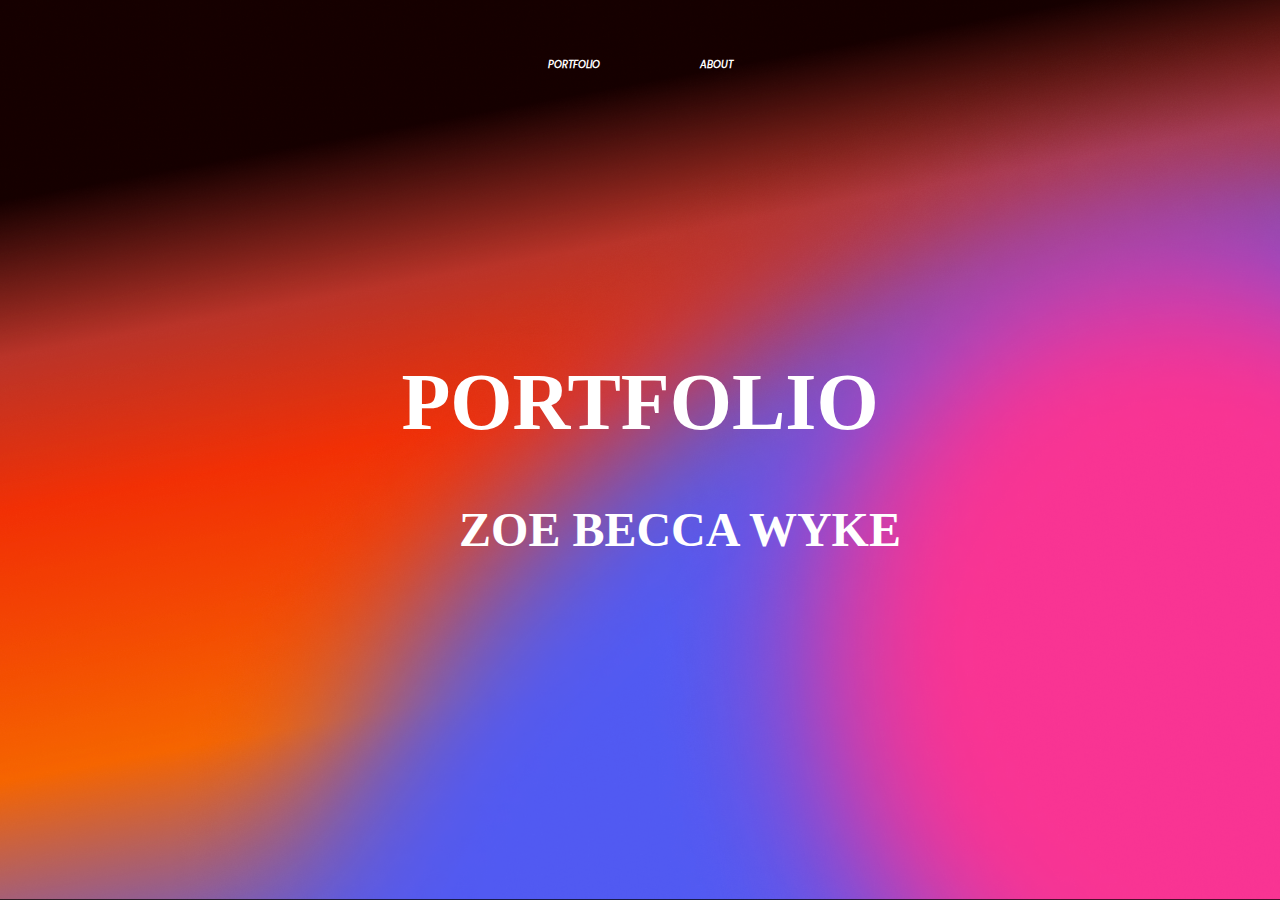
<file: site/index.html>
<!DOCTYPE html>
<html lang="en">
<head>
    <meta charset="UTF-8">
    <meta name="viewport" content="width=device-width, initial-scale=1.0">
    <title>Portfolio-eksamen</title>
    <link rel="stylesheet" href="../css/layout.css">
    <link rel="stylesheet" href="../css/style.css">
</head>
<body>
  <header class="header">
      <nav>
          <ul>
              <li><a href="portfolio.html">PORTFOLIO</a></li>
              <li><a href="om-mig.html">ABOUT</a></li>
          </ul>
      </nav>
  </header>

  <main>
      <section class="hero">
          <div class="content">
              <h1>PORTFOLIO</h1>
              <h2>ZOE BECCA WYKE</h2>
          </div>
      </section>
  </main>
  <script src="../js/script.js"></script>
</body>
</html>
</file>
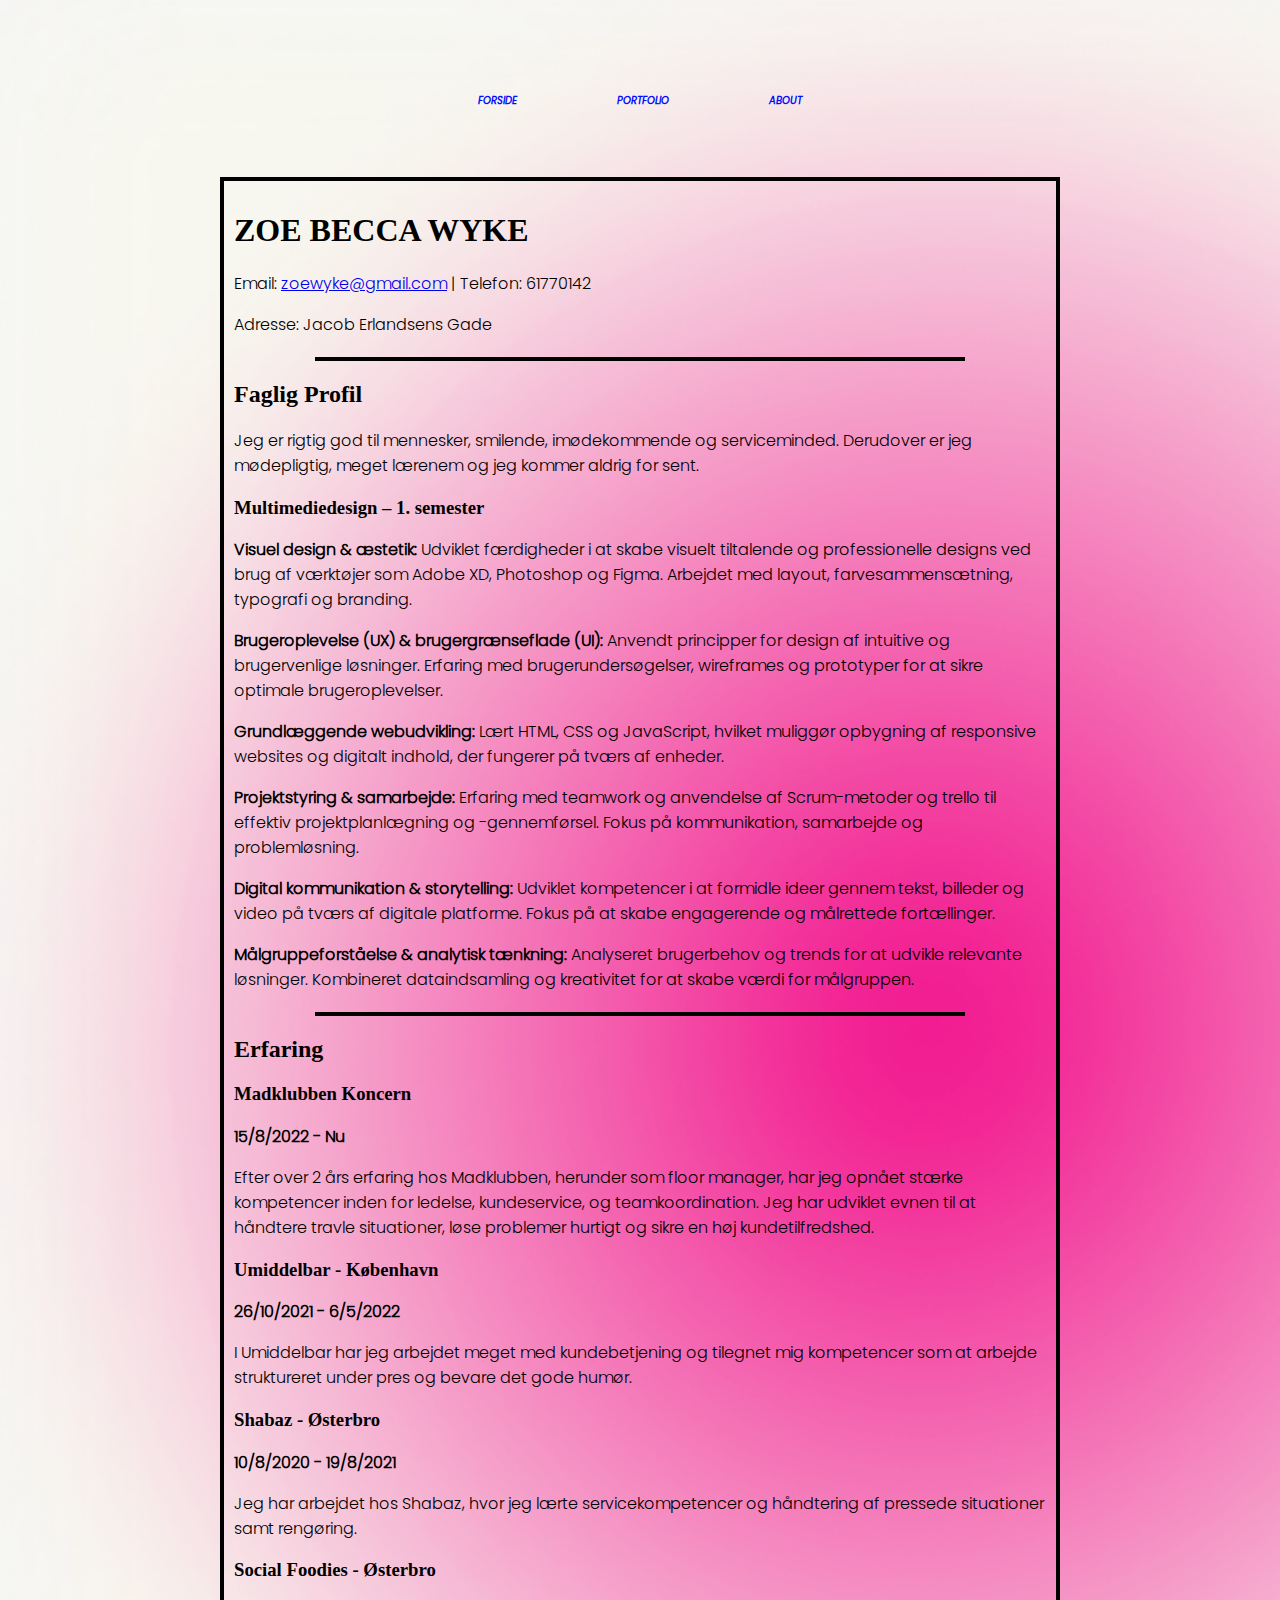
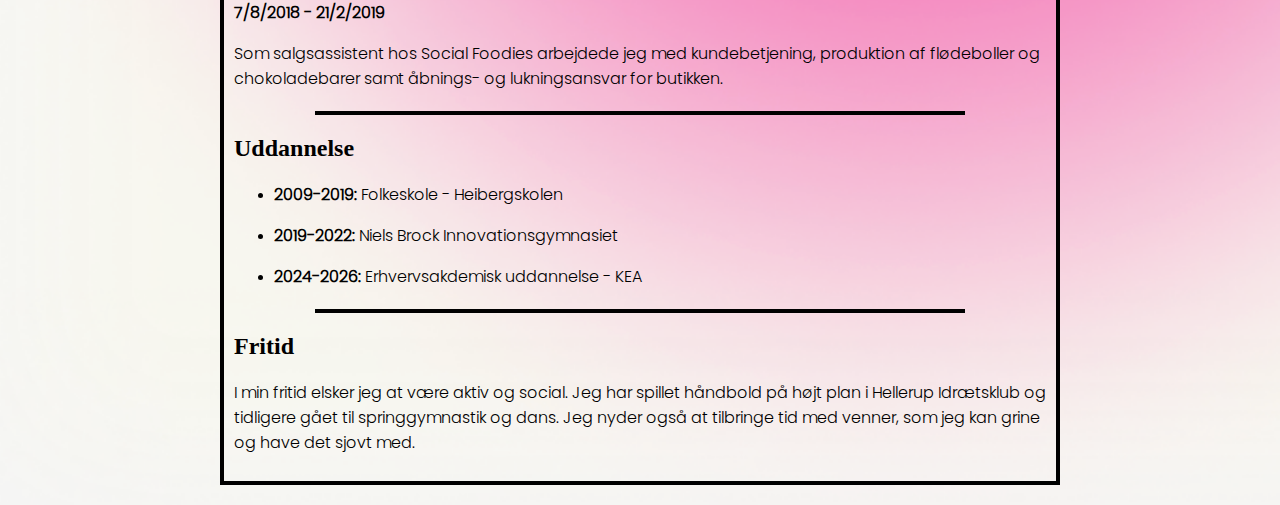
<file: site/CV.html>
<!DOCTYPE html>
<html lang="da">
    <head>
        <meta charset="UTF-8">
        <meta name="viewport" content="width=device-width, initial-scale=1.0">
        <title>CV</title>
        <link rel="stylesheet" href="../css/layout.css">
        <link rel="stylesheet" href="../css/style.css">
    </head>
    <body class="bg06">
      <header class="header03">
            <nav>
              <ul>
                <li><a href="index.html">FORSIDE</a></li>
                <li><a href="portfolio.html">PORTFOLIO</a></li>
                <li><a href="om-mig.html">ABOUT</a></li>
              </ul>
            </nav>
          </header>
        <main class="main06">
            <div class="cv-container">
              <header>
                <h1>ZOE BECCA WYKE</h1>
                <p>Email: <a href="mailto:zoewyke@gmail.com">zoewyke@gmail.com</a> | Telefon: 61770142</p>
                <p>Adresse: Jacob Erlandsens Gade</p>
              </header>
<hr class="version4">
              <section class="profile">
                <h2>Faglig Profil</h2>
                <p>Jeg er rigtig god til mennesker, smilende, imødekommende og serviceminded. Derudover er jeg mødepligtig, meget lærenem og jeg kommer aldrig for sent.</p>
<h3>Multimediedesign – 1. semester</h3>

  <div>
    <p>
  <strong>Visuel design & æstetik:</strong> Udviklet færdigheder i at skabe visuelt tiltalende og professionelle designs ved brug af værktøjer som Adobe XD, Photoshop og Figma. Arbejdet med layout, farvesammensætning, typografi og branding.
</p></div>

<div><p>
  <strong>Brugeroplevelse (UX) & brugergrænseflade (UI):</strong> Anvendt principper for design af intuitive og brugervenlige løsninger. Erfaring med brugerundersøgelser, wireframes og prototyper for at sikre optimale brugeroplevelser.
</p></div>

<div><p>
 <strong> Grundlæggende webudvikling:</strong> Lært HTML, CSS og JavaScript, hvilket muliggør opbygning af responsive websites og digitalt indhold, der fungerer på tværs af enheder.
</p></div>
<div><p>
<strong>Projektstyring & samarbejde:</strong> Erfaring med teamwork og anvendelse af Scrum-metoder og trello til effektiv projektplanlægning og -gennemførsel. Fokus på kommunikation, samarbejde og problemløsning.
</p></div>

<div><p>
  <strong>Digital kommunikation & storytelling:</strong> Udviklet kompetencer i at formidle ideer gennem tekst, billeder og video på tværs af digitale platforme. Fokus på at skabe engagerende og målrettede fortællinger.
</p></div>

<div><p>
  <strong>Målgruppeforståelse & analytisk tænkning:</strong> Analyseret brugerbehov og trends for at udvikle relevante løsninger. Kombineret dataindsamling og kreativitet for at skabe værdi for målgruppen.
</p>
</div>
              </section>
              <hr class="version4">
              <section class="experience">
                <h2>Erfaring</h2>
                <div class="job">
                  <h3>Madklubben Koncern</h3>
                  <p><strong>15/8/2022 - Nu</strong></p>
                  <p>Efter over 2 års erfaring hos Madklubben, herunder som floor manager, har jeg opnået stærke kompetencer inden for ledelse, kundeservice, og teamkoordination. Jeg har udviklet evnen til at håndtere travle situationer, løse problemer hurtigt og sikre en høj kundetilfredshed. </p>
                </div>
                <div class="job">
                  <h3>Umiddelbar - København</h3>
                  <p><strong>26/10/2021 - 6/5/2022</strong></p>
                  <p>I Umiddelbar har jeg arbejdet meget med kundebetjening og tilegnet mig kompetencer som at arbejde struktureret under pres og bevare det gode humør.</p>
                </div>
                <div class="job">
                  <h3>Shabaz - Østerbro</h3>
                  <p><strong>10/8/2020 - 19/8/2021</strong></p>
                  <p>Jeg har arbejdet hos Shabaz, hvor jeg lærte servicekompetencer og håndtering af pressede situationer samt rengøring.</p>
                </div>
                <div class="job">
                  <h3>Social Foodies - Østerbro</h3>
                  <p><strong>7/8/2018 - 21/2/2019</strong></p>
                  <p>Som salgsassistent hos Social Foodies arbejdede jeg med kundebetjening, produktion af flødeboller og chokoladebarer samt åbnings- og lukningsansvar for butikken.</p>
                </div>
              </section>
              <hr class="version4">
              <section class="education">
                <h2>Uddannelse</h2>
                <ul>
                  <li><p><strong>2009-2019:</strong> Folkeskole - Heibergskolen</p></li>
                  <li><p><strong>2019-2022:</strong> Niels Brock Innovationsgymnasiet</p></li>
                  <li><p><strong>2024-2026:</strong> Erhvervsakdemisk uddannelse - KEA</p></li>
                </ul>
              </section>
              <hr class="version4">
              <section class="hobbies">
                <h2>Fritid</h2>
                <p>I min fritid elsker jeg at være aktiv og social. Jeg har spillet håndbold på højt plan i Hellerup Idrætsklub og tidligere gået til springgymnastik og dans. Jeg nyder også at tilbringe tid med venner, som jeg kan grine og have det sjovt med.</p>
              </section>
            </div>
          </main>
          </body>
          </html>
</file>
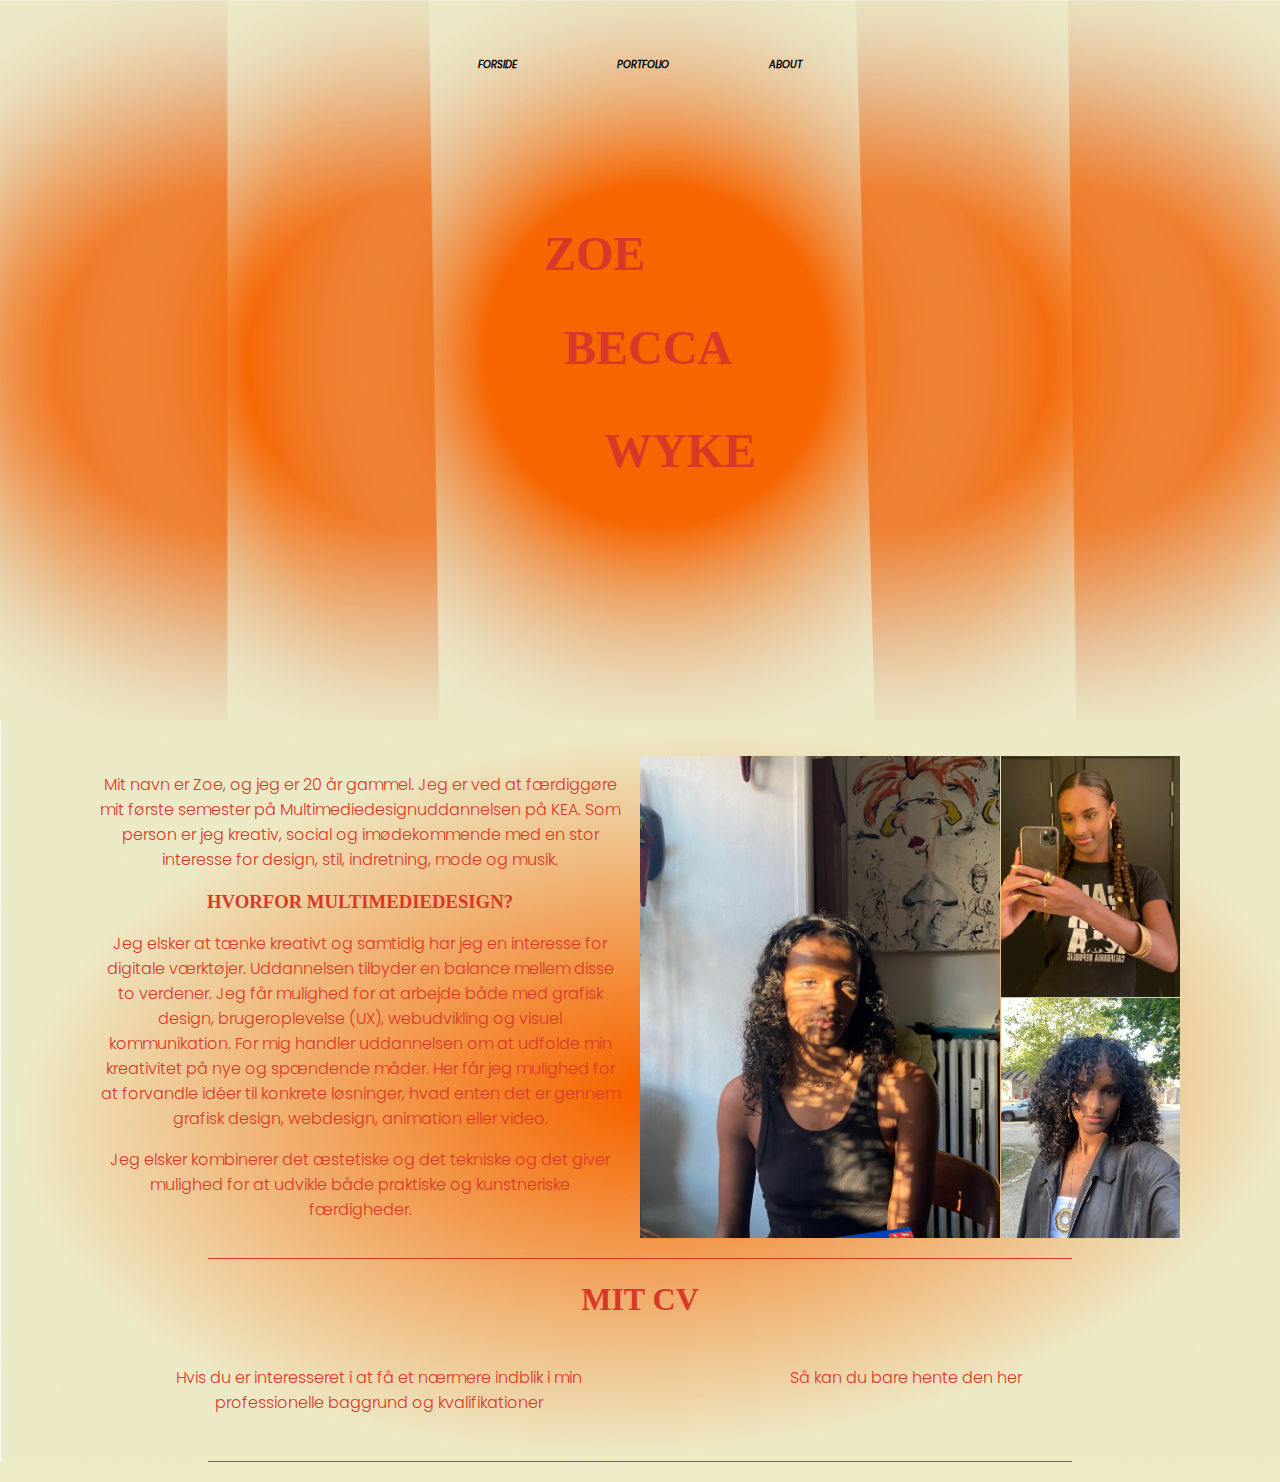
<file: site/om-mig.html>
<!DOCTYPE html>
<html lang="en">
    <head>
        <meta charset="UTF-8">
        <meta name="viewport" content="width=device-width, initial-scale=1.0">
        <title>ABOUT</title>
        <link rel="stylesheet" href="../css/layout.css">
        <link rel="stylesheet" href="../css/style.css">
    </head>
    <body class="bg0">
        <header class="header">
            <nav id="navv">
              <ul>
                <li><a href="index.html">FORSIDE</a></li>
                <li><a href="portfolio.html">PORTFOLIO</a></li>
                <li><a href="om-mig.html">ABOUT</a></li>
              </ul>
            </nav>
          </header>
<main>
    <section class="hero2">
        <div class="contentt">
          <h1>ZOE</h1>
          <h2>BECCA</h2>
          <h3>WYKE</h3>
        </div>
      </section>
      <section class="bgabout">
   <br>
   <br>
<div class="grid_1_1">
        <div class="beskrivendeTekst">
        <p>Mit navn er Zoe, og jeg er 20 år gammel. Jeg er ved at færdiggøre mit første semester på Multimediedesignuddannelsen på KEA. Som person er jeg kreativ, social og imødekommende med en stor interesse for design, stil, indretning, mode og musik.  
     </p>
     <h3> HVORFOR MULTIMEDIEDESIGN?</h3>
<P>Jeg elsker at tænke kreativt og samtidig har jeg en interesse for digitale værktøjer. Uddannelsen tilbyder en  balance mellem disse to verdener. Jeg får mulighed for at arbejde både med grafisk design, brugeroplevelse (UX), webudvikling og visuel kommunikation. For mig handler uddannelsen om at udfolde min kreativitet på nye og spændende måder. Her får jeg mulighed for at forvandle idéer til konkrete løsninger, hvad enten det er gennem grafisk design, webdesign, animation eller video.</P>

<P>Jeg elsker kombinerer det æstetiske og det tekniske og det giver mulighed for at udvikle både praktiske og kunstneriske færdigheder.</P>
</div>
<div class="grid-container">
    <img class="portrætbillede" src="../img/portrætbillede.jpeg" alt="portrætbillede af mig">
    <img class="portrætbillede" src="../img/portrætbillede2.jpeg" alt="portrætbillede af mig">
    <img class="portrætbillede" src="../img/portrætbillede3.jpeg" alt="portrætbillede af mig">
</div>
</div>
<hr>
<div class="cv">
<h1> MIT CV</h1>
<div class="grid1_1">
 <div>
        <p>Hvis du er interesseret i at få et nærmere indblik i min professionelle baggrund og kvalifikationer</p>
    </div>
<div>
<a href="CV.html" class="link-wrapper">
 <p>Så kan du bare hente den her</p>
</a>
</div>
</div>
</div>
<hr>
</section>
</main>
<footer></footer>
    
</body>
</html>
</file>
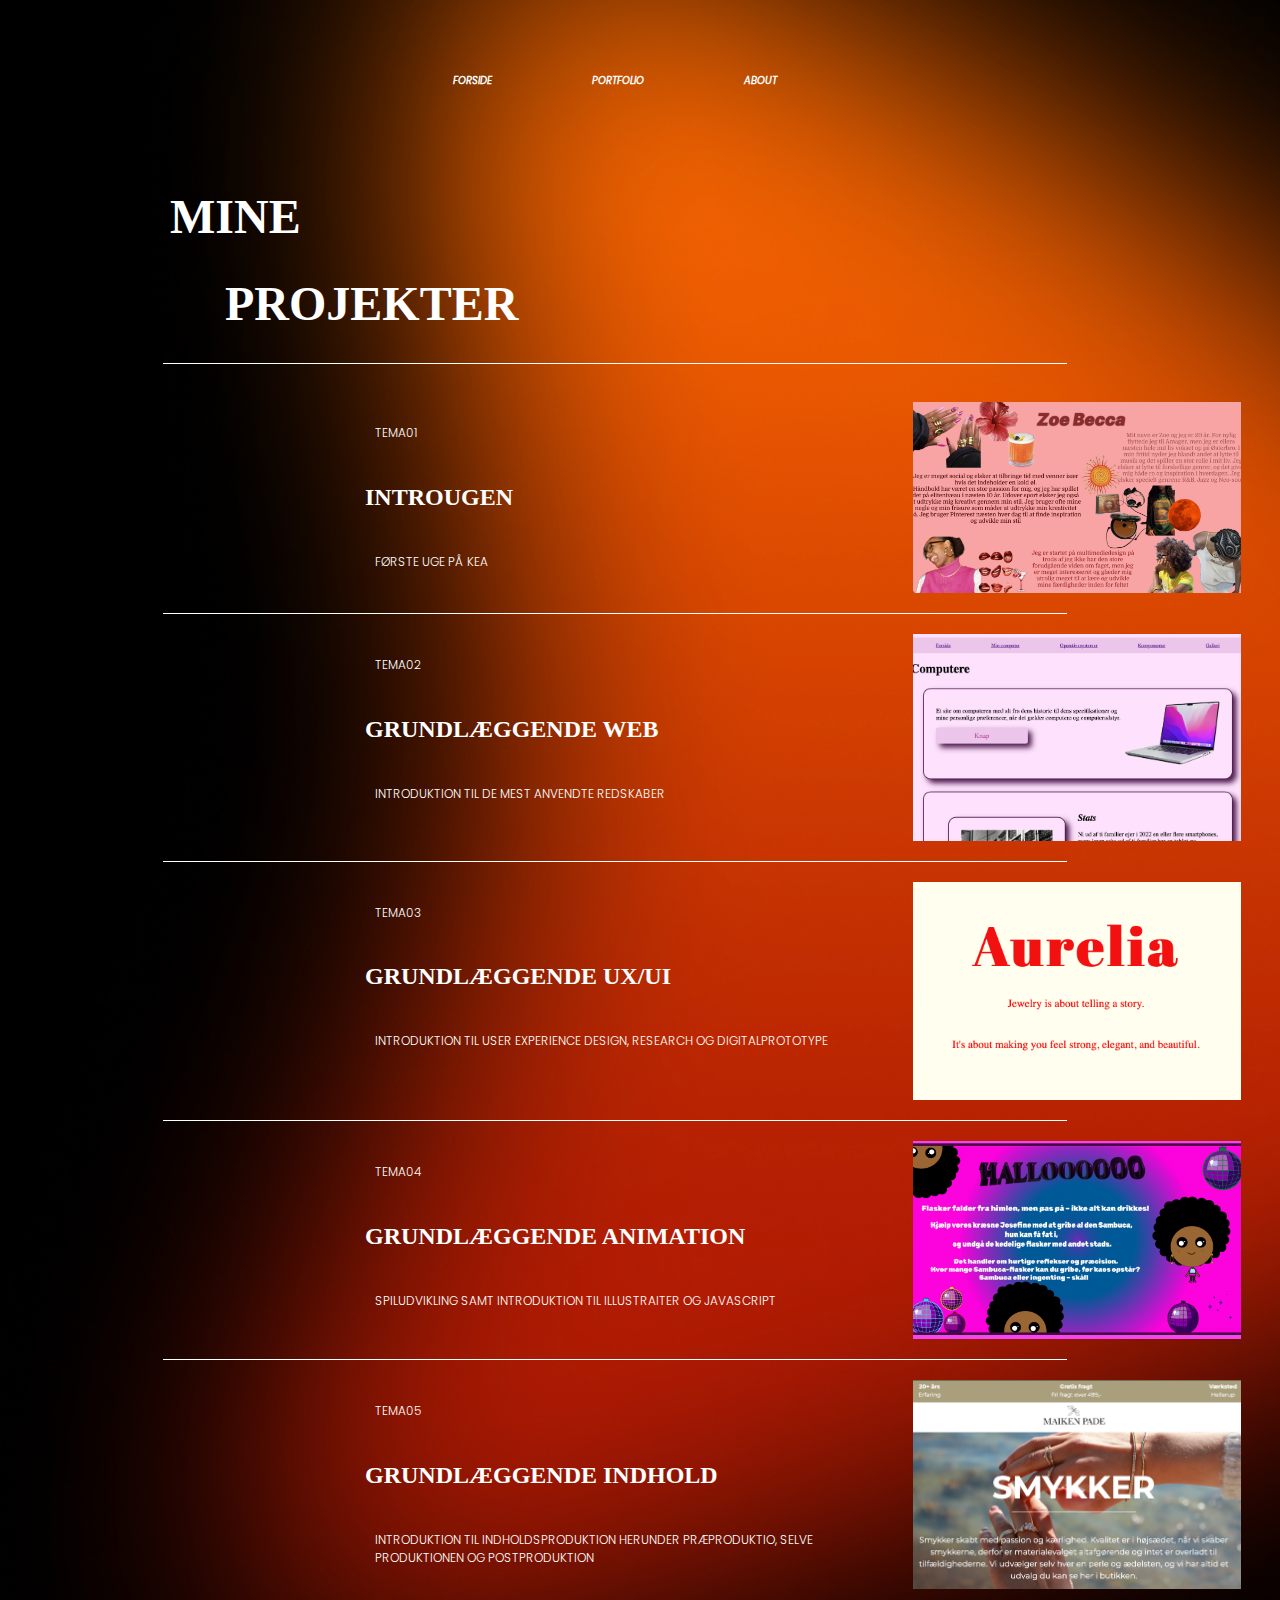
<file: site/portfolio.html>
<!DOCTYPE html>
<html lang="en">
<head>
    <meta charset="UTF-8">
    <meta name="viewport" content="width=device-width, initial-scale=1.0">
    <title>PROJEKTER</title>
    <link rel="stylesheet" href="../css/layout.css">
    <link rel="stylesheet" href="../css/style.css">
</head>
<body class="bgport">
    <header class="header02">
        <nav>
          <ul>
            <li><a href="index.html">FORSIDE</a></li>
            <li><a href="portfolio.html">PORTFOLIO</a></li>
            <li><a href="om-mig.html">ABOUT</a></li>
          </ul>
        </nav>
      </header>
    <main >
        <div class="MP">
        <h1 class="mine">MINE</h1> <h1 class="projekter">PROJEKTER</h1>
    </div>
    <hr class="version3">
    <br>
<a href="tema01.html" class="link-wrapper">
    <div class="grid1_1">
            <div>
              <p class="p-projekt">TEMA01</p>
              <h4 class="storh4">INTROUGEN</h4>
              <p class="p-projekt">FØRSTE UGE PÅ KEA</p>
            </div>
<div>
    <img src="../img/tema01.png" alt="scrennshot af tema01">
</div>
    </div>
</a>
<hr class="version3">
    <a href="tema02.html" class="link-wrapper">
    <div class="grid1_1">
        <div>
            <p class="p-projekt">TEMA02</p>
            <h4 class="storh4">GRUNDLÆGGENDE WEB</h4>
            <p class="p-projekt">INTRODUKTION TIL DE MEST ANVENDTE REDSKABER</p>
        </div>
        <div>
            <img src="../img/tema02.png" alt="scrennshot af tema02">
        </div>
            </div>
        </a>
        <hr class="version3">
    <a href="tema03.html" class="link-wrapper">
    <div class="grid1_1">
        <div>
            <p class="p-projekt">TEMA03</p>
            <h4 class="storh4">GRUNDLÆGGENDE UX/UI</h4>
            <p class="p-projekt">INTRODUKTION TIL USER EXPERIENCE DESIGN, RESEARCH OG DIGITALPROTOTYPE</p>
        </div>
        <div>
            <img src="../img/tema03.png" alt="scrennshot af tema03">
        </div>
            </div>
        </a>
        <hr class="version3">
    <a href="tema04.html" class="link-wrapper">
    <div class="grid1_1">
        <div>
            <p class="p-projekt">TEMA04</p>
            <h4 class="storh4">GRUNDLÆGGENDE ANIMATION</h4>
            <p class="p-projekt">SPILUDVIKLING SAMT  INTRODUKTION TIL ILLUSTRAITER OG JAVASCRIPT</p>
        </div>
        <div>
            <img src="../img/tema04.png" alt="scrennshot af tema04">
        </div>
            </div>
        </a>
        <hr class="version3">
    <a href="tema05.html" class="link-wrapper">
    <div class="grid1_1">
        <div>
            <p class="p-projekt">TEMA05</p>
            <h4 class="storh4">GRUNDLÆGGENDE INDHOLD</h4>
            <p class="p-projekt">INTRODUKTION TIL INDHOLDSPRODUKTION HERUNDER PRÆPRODUKTIO, SELVE PRODUKTIONEN OG POSTPRODUKTION</p>
        </div>
        <div>
            <img src="../img/tema05.png" alt="scrennshot af tema05">
        </div>
            </div>
        </a>
        <hr class="version3">


    </main>
    <footer></footer>

</body>
</html>
</file>
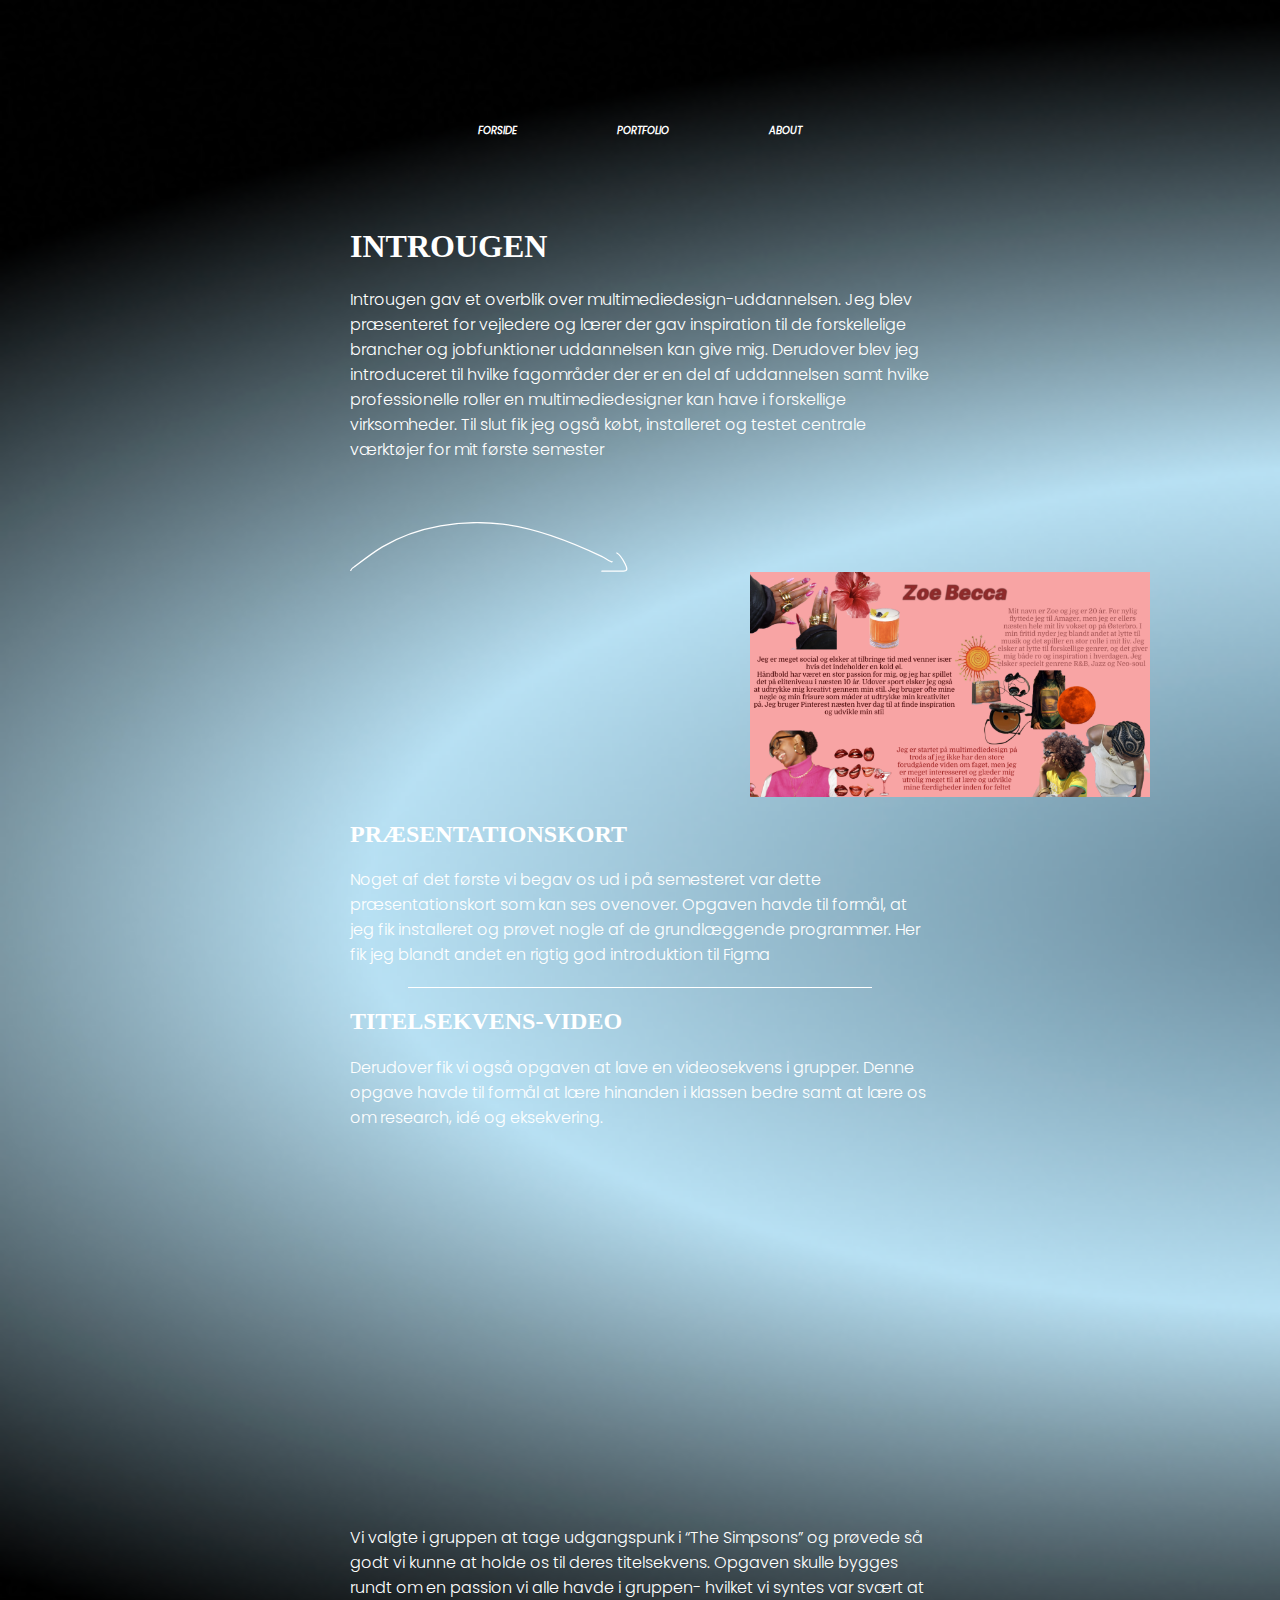
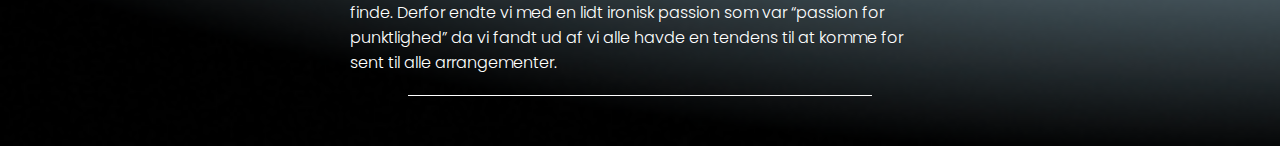
<file: site/tema01.html>
<!DOCTYPE html>
<html lang="da">
    <head>
        <meta charset="UTF-8">
        <meta name="viewport" content="width=device-width, initial-scale=1.0">
        <title>TEMA01</title>
        <link rel="stylesheet" href="../css/layout.css">
        <link rel="stylesheet" href="../css/style.css">
    </head>
<body class="bg01">
 <header class="header02">
<nav>
 <ul>
<li><a href="index.html">FORSIDE</a></li>
<li><a href="portfolio.html">PORTFOLIO</a></li>
<li><a href="om-mig.html">ABOUT</a></li>
</ul>
</nav>
</header>

<main>
    <h1>INTROUGEN</h1>

    <div><p>
Introugen gav et overblik over multimediedesign-uddannelsen. Jeg blev præsenteret for vejledere og lærer der gav inspiration til de forskellelige brancher og jobfunktioner uddannelsen kan give mig. Derudover blev jeg introduceret til hvilke fagområder der er en del af uddannelsen samt hvilke professionelle roller en multimediedesigner kan have i forskellige virksomheder. Til slut fik jeg også købt, installeret og testet centrale værktøjer for mit første semester </p>
</div>
        <div class="brush-arrow"></div>
        <img class="præsentationskort container zoomable" src="../img/tema01.png" alt="Screenshot af mit præsentationskort">

<div>
<h2>PRÆSENTATIONSKORT</h2>
<p>Noget af det første vi begav os ud i på semesteret var dette præsentationskort som kan ses ovenover. Opgaven havde til formål, at jeg fik installeret og prøvet nogle af de grundlæggende programmer. Her fik jeg blandt andet en rigtig god introduktion til Figma 
</p>
</div>
<hr class="version3">
<div>
<div>
    <h2>TITELSEKVENS-VIDEO</h2> 
    <p>
Derudover fik vi også opgaven at lave en videosekvens i grupper. Denne opgave havde til formål at lære hinanden i klassen bedre samt at lære os om research, idé og eksekvering. </p>
</div>
    <div class="iframe-wrapper">
        <iframe width="560" height="315" src="https://www.youtube.com/embed/3BonJMPYWaw?si=1jkvuuSXiT6Hj83b" title="YouTube video player" frameborder="0" allow="accelerometer; autoplay; clipboard-write; encrypted-media; gyroscope; picture-in-picture; web-share" referrerpolicy="strict-origin-when-cross-origin" allowfullscreen></iframe>
</div>
<br>
<br>
<p> Vi valgte i gruppen at tage udgangspunk i “The Simpsons” og prøvede så godt vi kunne at holde os til deres titelsekvens. Opgaven skulle bygges rundt om en  passion vi alle havde i gruppen- hvilket vi syntes var svært at finde. Derfor endte vi med en lidt ironisk passion som var “passion for punktlighed” da vi fandt ud af vi alle havde en tendens til at komme for sent til alle arrangementer.  
</p>
</div>
<hr class="version3">
</main>
  

<script src="../js/script.js"></script>
</body>
</html>
</file>
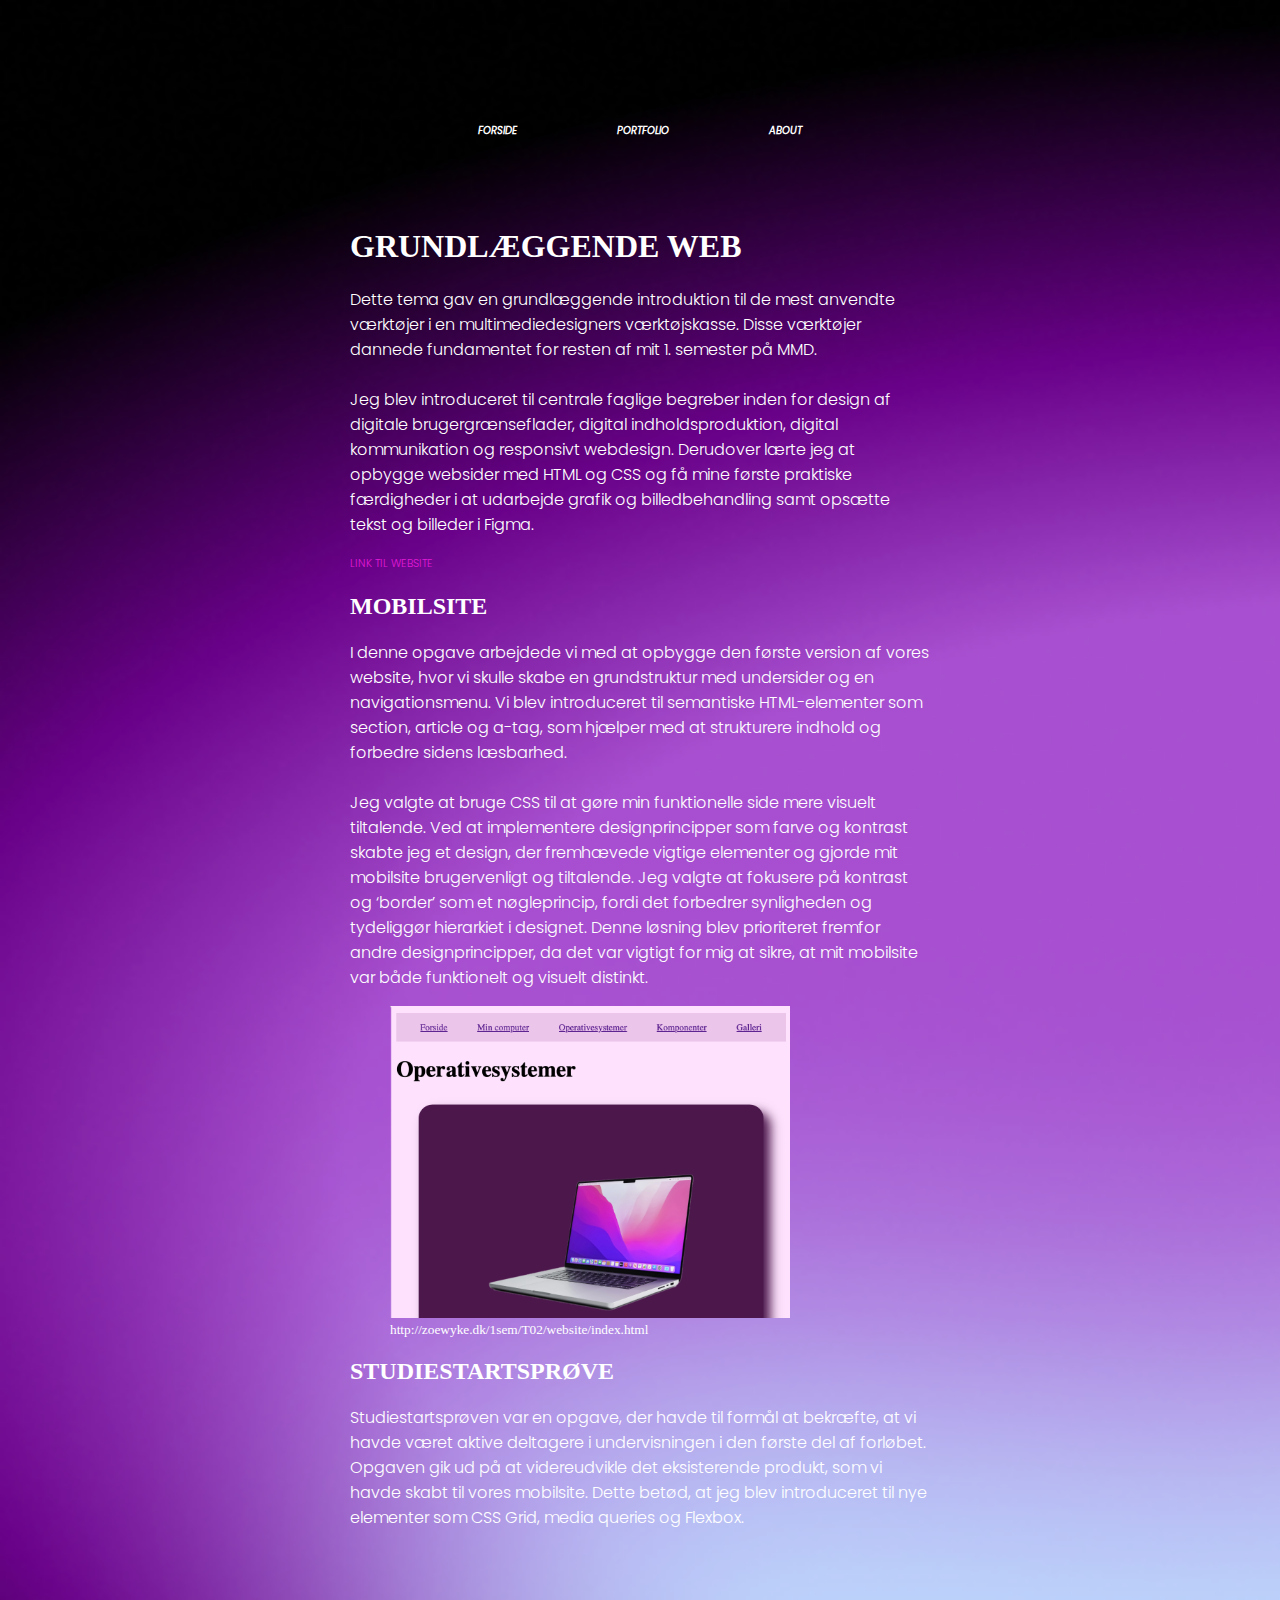
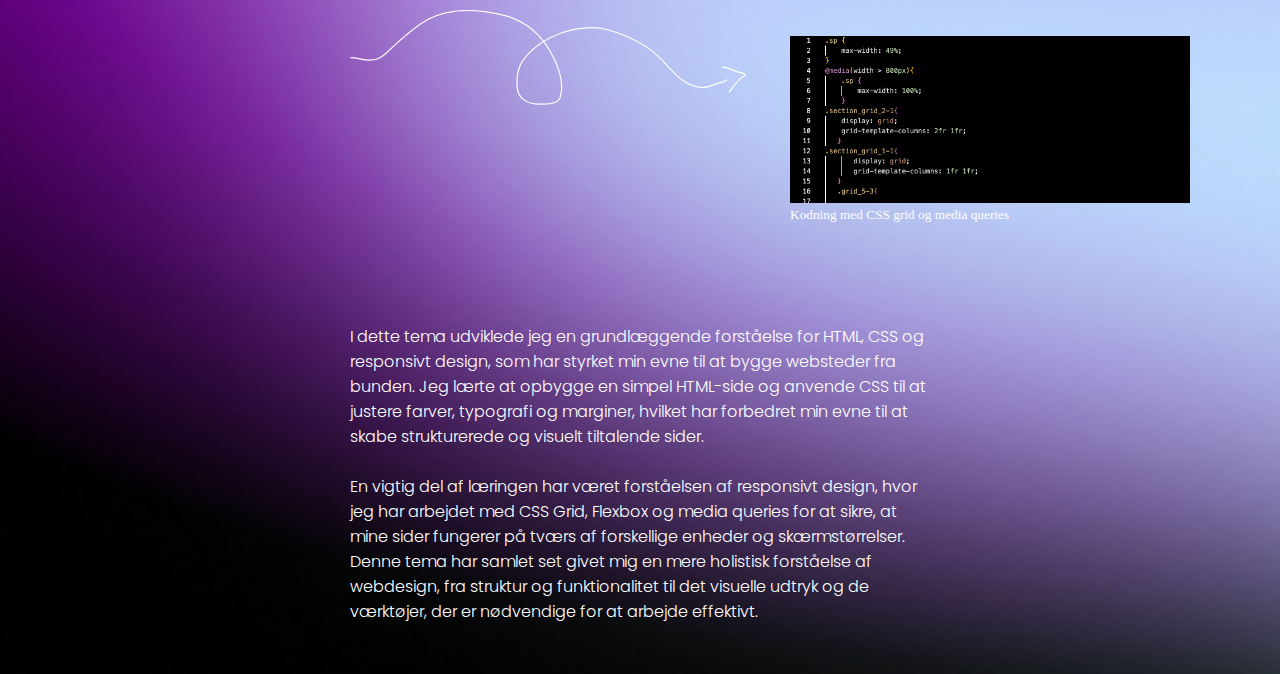
<file: site/tema02.html>
<!DOCTYPE html>
<html lang="da">
    <head>
        <meta charset="UTF-8">
        <meta name="viewport" content="width=device-width, initial-scale=1.0">
        <title>TEMA02</title>
        <link rel="stylesheet" href="../css/layout.css">
        <link rel="stylesheet" href="../css/style.css">
    </head>
    <body class="bg02">
        <header class="header02">
            <nav>
              <ul>
                <li><a href="index.html">FORSIDE</a></li>
                <li><a href="portfolio.html">PORTFOLIO</a></li>
                <li><a href="om-mig.html">ABOUT</a></li>
              </ul>
            </nav>
        </header>

        <main>
            <h1>GRUNDLÆGGENDE WEB</h1>
            <div>
                <p>
                    Dette tema gav en grundlæggende introduktion til de mest anvendte værktøjer i en multimediedesigners værktøjskasse. Disse værktøjer dannede fundamentet for resten af mit 1. semester på MMD.
                    <br><br>
                    Jeg blev introduceret til centrale faglige begreber inden for design af digitale brugergrænseflader, digital indholdsproduktion, digital kommunikation og responsivt webdesign.
                    Derudover lærte jeg at opbygge websider med HTML og CSS og få mine første praktiske færdigheder i at udarbejde grafik og billedbehandling samt opsætte tekst og billeder i Figma.
                </p>
            </div>
            <p class="p-link"><a href="http://zoewyke.dk/1sem/T02/website/index.html" target="_blank" class="LINK">LINK TIL WEBSITE</a></p>

            <div>
                <h2>MOBILSITE</h2>
                <p>
                    I denne opgave arbejdede vi med at opbygge den første version af vores website, hvor vi skulle skabe en grundstruktur med undersider og en navigationsmenu. Vi blev introduceret til semantiske HTML-elementer som section, article og a-tag, som hjælper med at strukturere indhold og forbedre sidens læsbarhed.
                    <br><br>
                    Jeg valgte at bruge CSS til at gøre min funktionelle side mere visuelt tiltalende. Ved at implementere designprincipper som farve og kontrast skabte jeg et design, der fremhævede vigtige elementer og gjorde mit mobilsite brugervenligt og tiltalende. Jeg valgte at fokusere på kontrast og ‘border’ som et nøgleprincip, fordi det forbedrer synligheden og tydeliggør hierarkiet i designet. Denne løsning blev prioriteret fremfor andre designprincipper, da det var vigtigt for mig at sikre, at mit mobilsite var både funktionelt og visuelt distinkt.
                </p>
            </div>
            <a href="http://zoewyke.dk/1sem/T02/website/index.html" target="_blank" class="link-wrapper">
            <div>
                <figure class="tema02_2 container">
                    <img src="../img/tema02.2.png" alt="Billede fra mobilsite">
                    <figcaption>http://zoewyke.dk/1sem/T02/website/index.html</figcaption>
                </figure>
            </div>
        </a>
            <div>
                <h2>STUDIESTARTSPRØVE</h2>
                <p>
                    Studiestartsprøven var en opgave, der havde til formål at bekræfte, at vi havde været aktive deltagere i undervisningen i den første del af forløbet. Opgaven gik ud på at videreudvikle det eksisterende produkt, som vi havde skabt til vores mobilsite. Dette betød, at jeg blev introduceret til nye elementer som CSS Grid, media queries og Flexbox.
                </p>
            </div>

            <div class="scadodle-arrow"></div>

            <div>
                <figure class="tema02_2 kode container">
                    <img src="../img/kodet02.png" alt="Billede fra mobilsite">
                    <figcaption>Kodning med CSS grid og media queries</figcaption>
                </figure>
            </div>

            <p>
                I dette tema udviklede jeg en grundlæggende forståelse for HTML, CSS og responsivt design, som har styrket min evne til at bygge websteder fra bunden. Jeg lærte at opbygge en simpel HTML-side og anvende CSS til at justere farver, typografi og marginer, hvilket har forbedret min evne til at skabe strukturerede og visuelt tiltalende sider.
                <br><br>
                En vigtig del af læringen har været forståelsen af responsivt design, hvor jeg har arbejdet med CSS Grid, Flexbox og media queries for at sikre, at mine sider fungerer på tværs af forskellige enheder og skærmstørrelser. Denne tema har samlet set givet mig en mere holistisk forståelse af webdesign, fra struktur og funktionalitet til det visuelle udtryk og de værktøjer, der er nødvendige for at arbejde effektivt.
            </p>
        </main>
    </body>
</html>
</file>
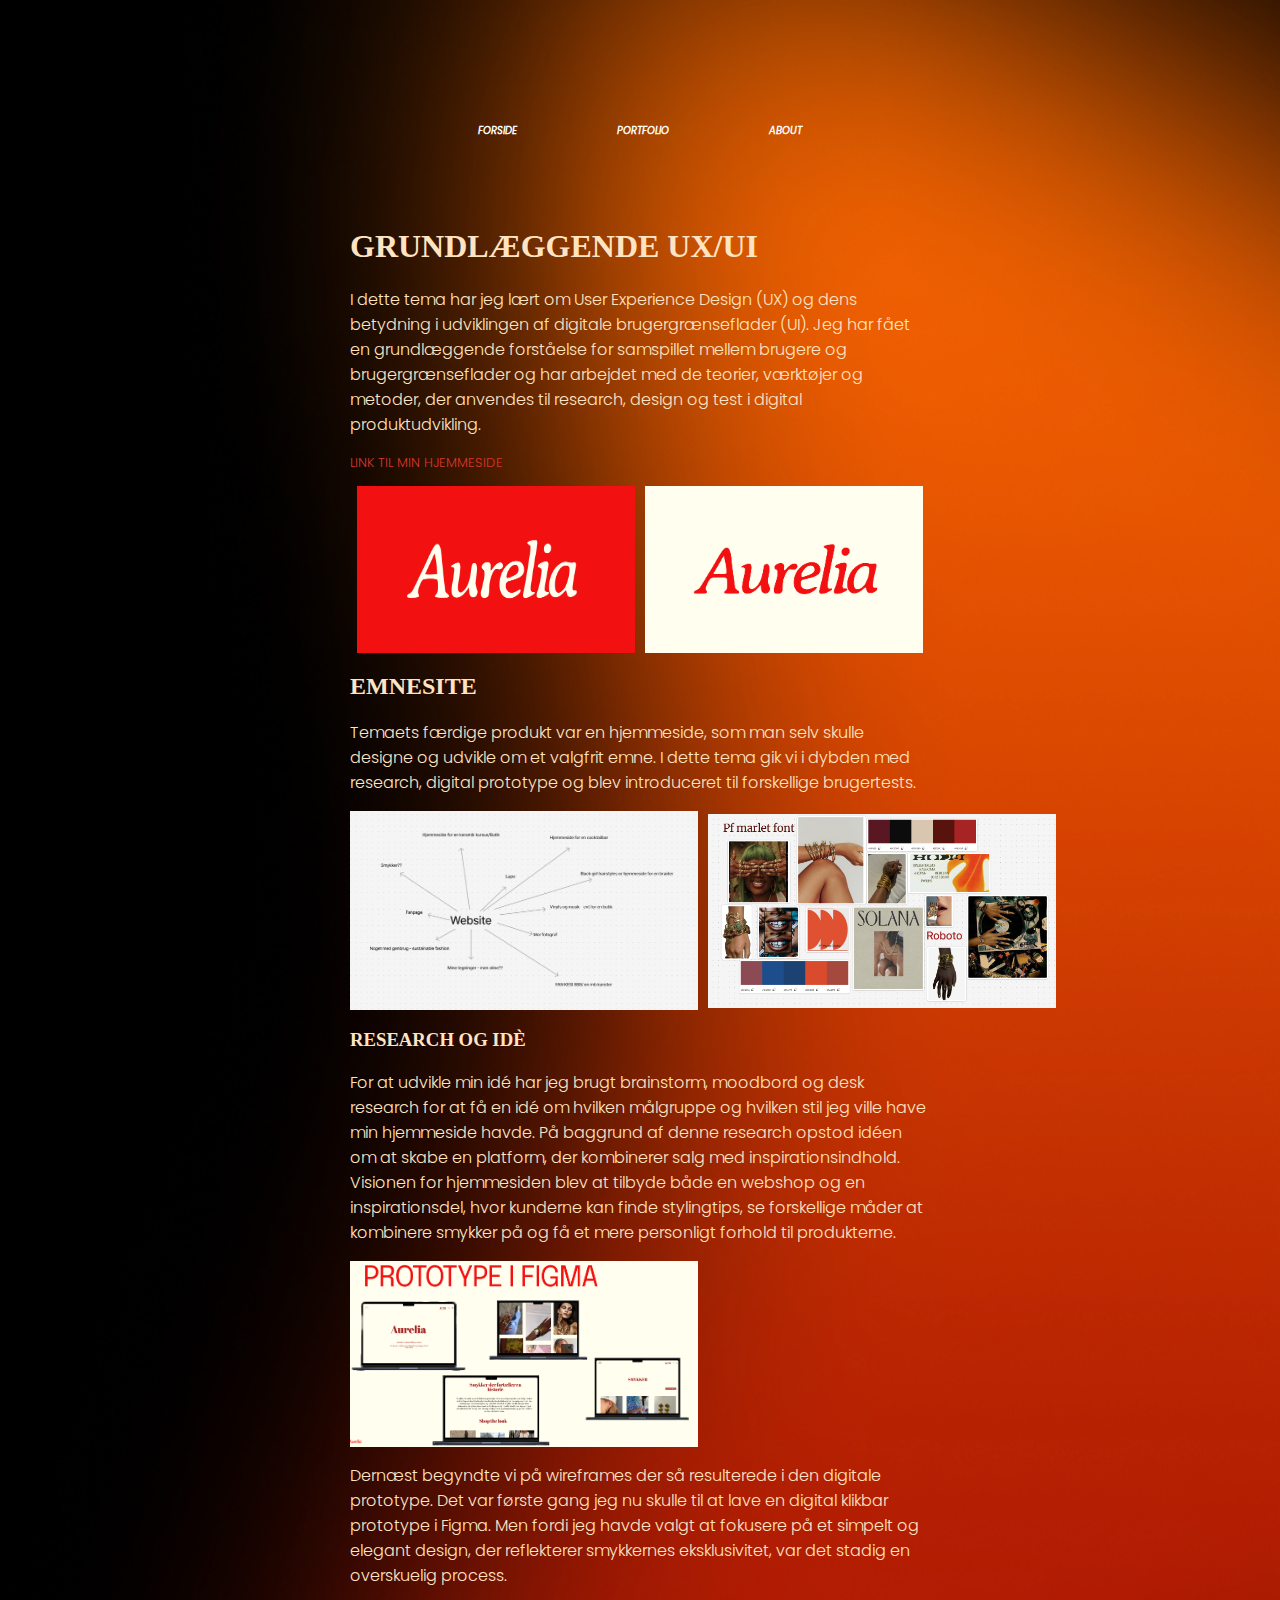
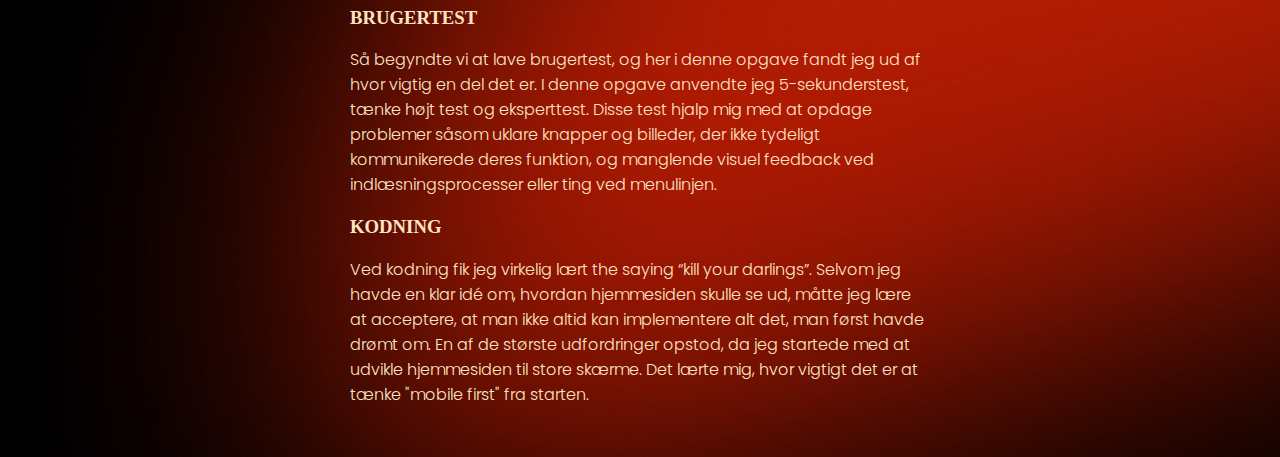
<file: site/tema03.html>
<!DOCTYPE html>
<html lang="da">
    <head>
        <meta charset="UTF-8">
        <meta name="viewport" content="width=device-width, initial-scale=1.0">
        <title>TEMA03</title>
        <link rel="stylesheet" href="../css/layout.css">
        <link rel="stylesheet" href="../css/style.css">
    </head>
    <body class="bg03">
        <header class="header02">
            <nav>
                <ul>
                    <li><a href="index.html">FORSIDE</a></li>
                    <li><a href="portfolio.html">PORTFOLIO</a></li>
                    <li><a href="om-mig.html">ABOUT</a></li>
                </ul>
            </nav>
        </header>

        <main>
            <h1>GRUNDLÆGGENDE UX/UI</h1>
            <p>
                I dette tema har jeg lært om User Experience Design (UX) og dens betydning i udviklingen af digitale brugergrænseflader (UI). Jeg har fået en grundlæggende forståelse for samspillet mellem brugere og brugergrænseflader og har arbejdet med de teorier, værktøjer og metoder, der anvendes til research, design og test i digital produktudvikling.
            </p>
            <p class="p-link">
                <a href="http://zoewyke.dk/1sem/T03_ux/Site/forside.html" target="_blank" class="custom-link">LINK TIL MIN HJEMMESIDE</a>
            </p>
            <a href="http://zoewyke.dk/1sem/T03_ux/Site/forside.html" target="_blank" class="link-wrapper">
            <div class="image-row container">
                <img class="præsentationskort" src="../img/aurelia.png" alt="Screenshot af min hjemmeside i tema03">
                <img class="præsentationskort" src="../img/aurelia2.png" alt="Screenshot af min hjemmeside i tema03">
            </div>
        </a>
            <h2>EMNESITE</h2>
            <p>
                Temaets færdige produkt var en hjemmeside, som man selv skulle designe og udvikle om et valgfrit emne. I dette tema gik vi i dybden med research, digital prototype og blev introduceret til forskellige brugertests.
            </p>
            <div class="image-container">
                <img src="../img/brianstorm.png" alt="Billede af min brainstorm">
                <img src="../img/moodboard.png" alt="Billede af mit moodboard">
            </div>
            
            <h3>RESEARCH OG IDÈ</h3>
            <p>
                For at udvikle min idé har jeg brugt brainstorm, moodbord og desk research for at få en idé om hvilken målgruppe og hvilken stil jeg ville have min hjemmeside havde. På baggrund af denne research opstod idéen om at skabe en platform, der kombinerer salg med inspirationsindhold. Visionen for hjemmesiden blev at tilbyde både en webshop og en inspirationsdel, hvor kunderne kan finde stylingtips, se forskellige måder at kombinere smykker på og få et mere personligt forhold til produkterne.
            </p>

            <div class="image-container">
                <img src="../img/prototype.png" alt="Billede af min prototype">
            </div>
            <p>
                Dernæst begyndte vi på wireframes der så resulterede i den digitale prototype. Det var første gang jeg nu skulle til at lave en digital klikbar prototype i Figma. Men fordi jeg havde valgt at fokusere på et simpelt og elegant design, der reflekterer smykkernes eksklusivitet, var det stadig en overskuelig process.
            </p>

            <h3>BRUGERTEST</h3>
            <p>
                Så begyndte vi at lave brugertest, og her i denne opgave fandt jeg ud af hvor vigtig en del det er. I denne opgave anvendte jeg 5-sekunderstest, tænke højt test og eksperttest. Disse test hjalp mig med at opdage problemer såsom uklare knapper og billeder, der ikke tydeligt kommunikerede deres funktion, og manglende visuel feedback ved indlæsningsprocesser eller ting ved menulinjen.
            </p>

            <h3>KODNING</h3>
            <p>
                Ved kodning fik jeg virkelig lært the saying “kill your darlings”. Selvom jeg havde en klar idé om, hvordan hjemmesiden skulle se ud, måtte jeg lære at acceptere, at man ikke altid kan implementere alt det, man først havde drømt om. En af de største udfordringer opstod, da jeg startede med at udvikle hjemmesiden til store skærme. Det lærte mig, hvor vigtigt det er at tænke "mobile first" fra starten.
            </p>
        </main>
    </body>
</html>
</file>
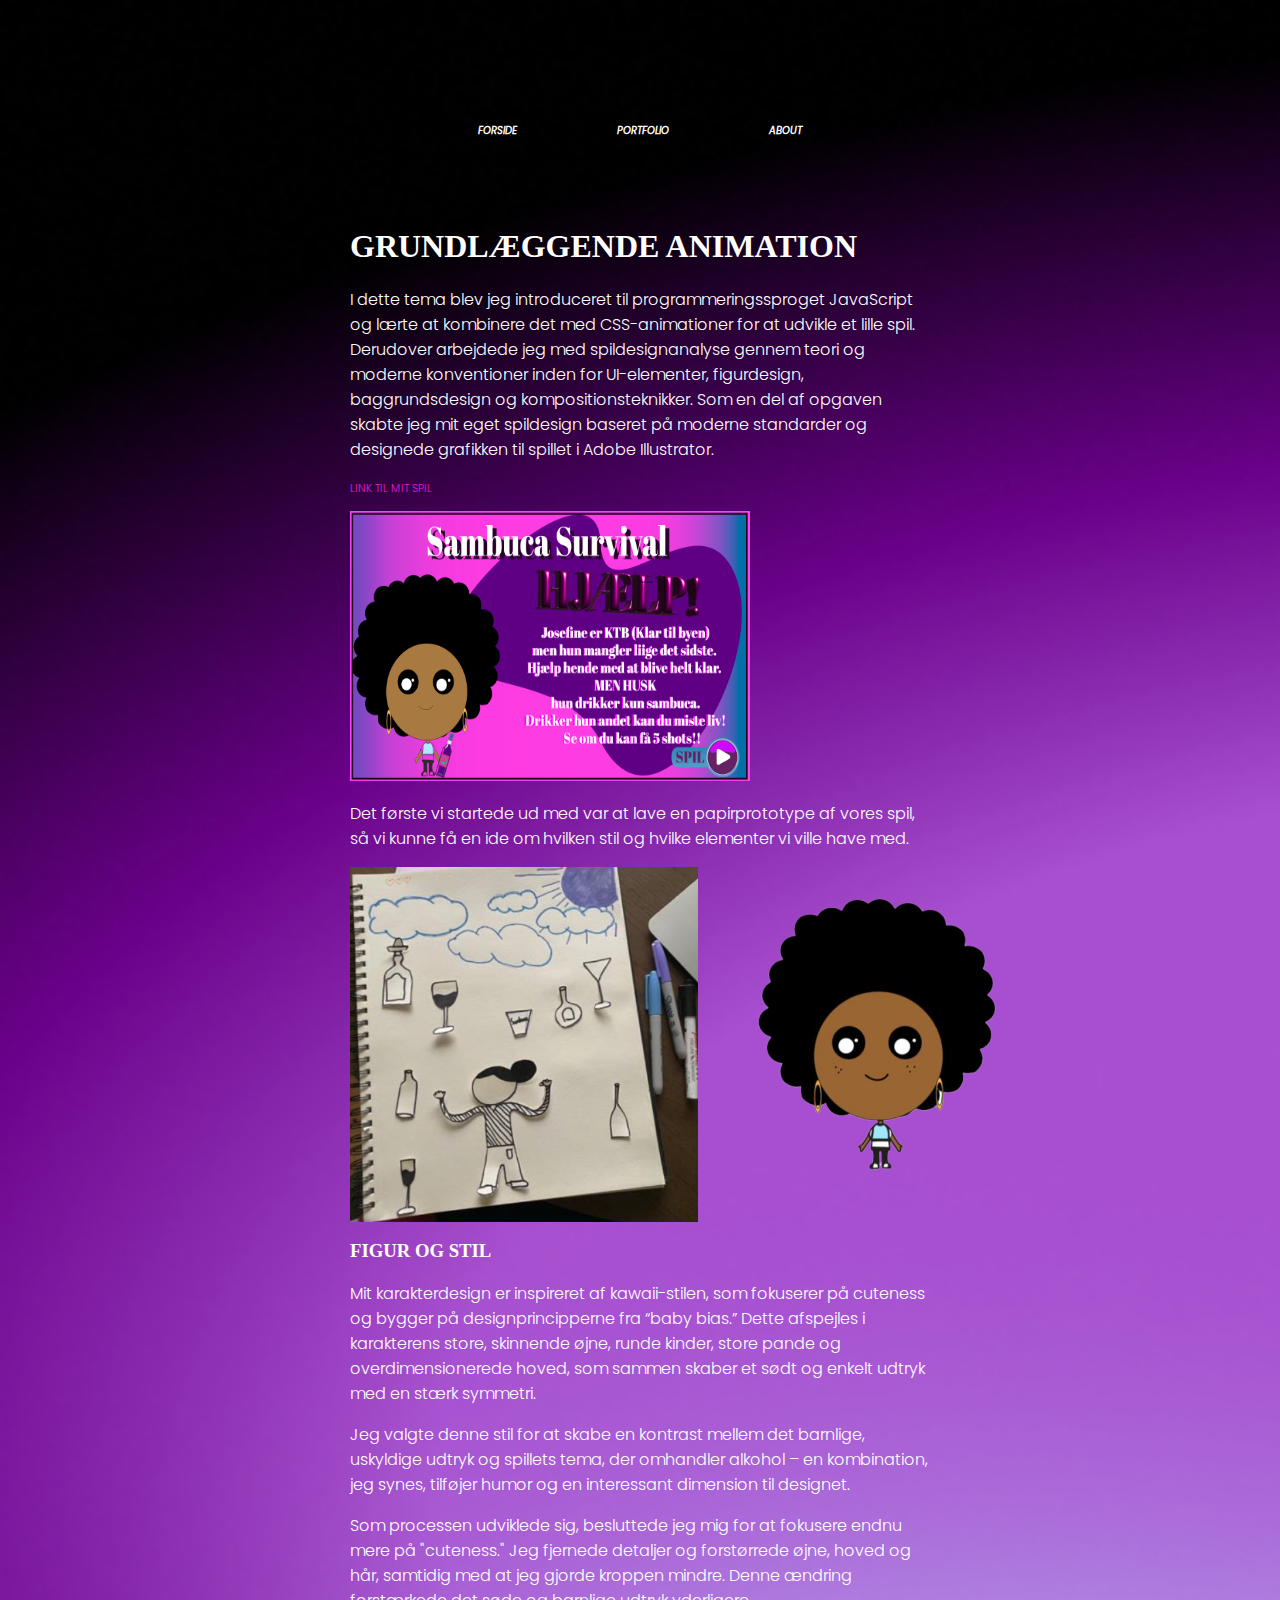
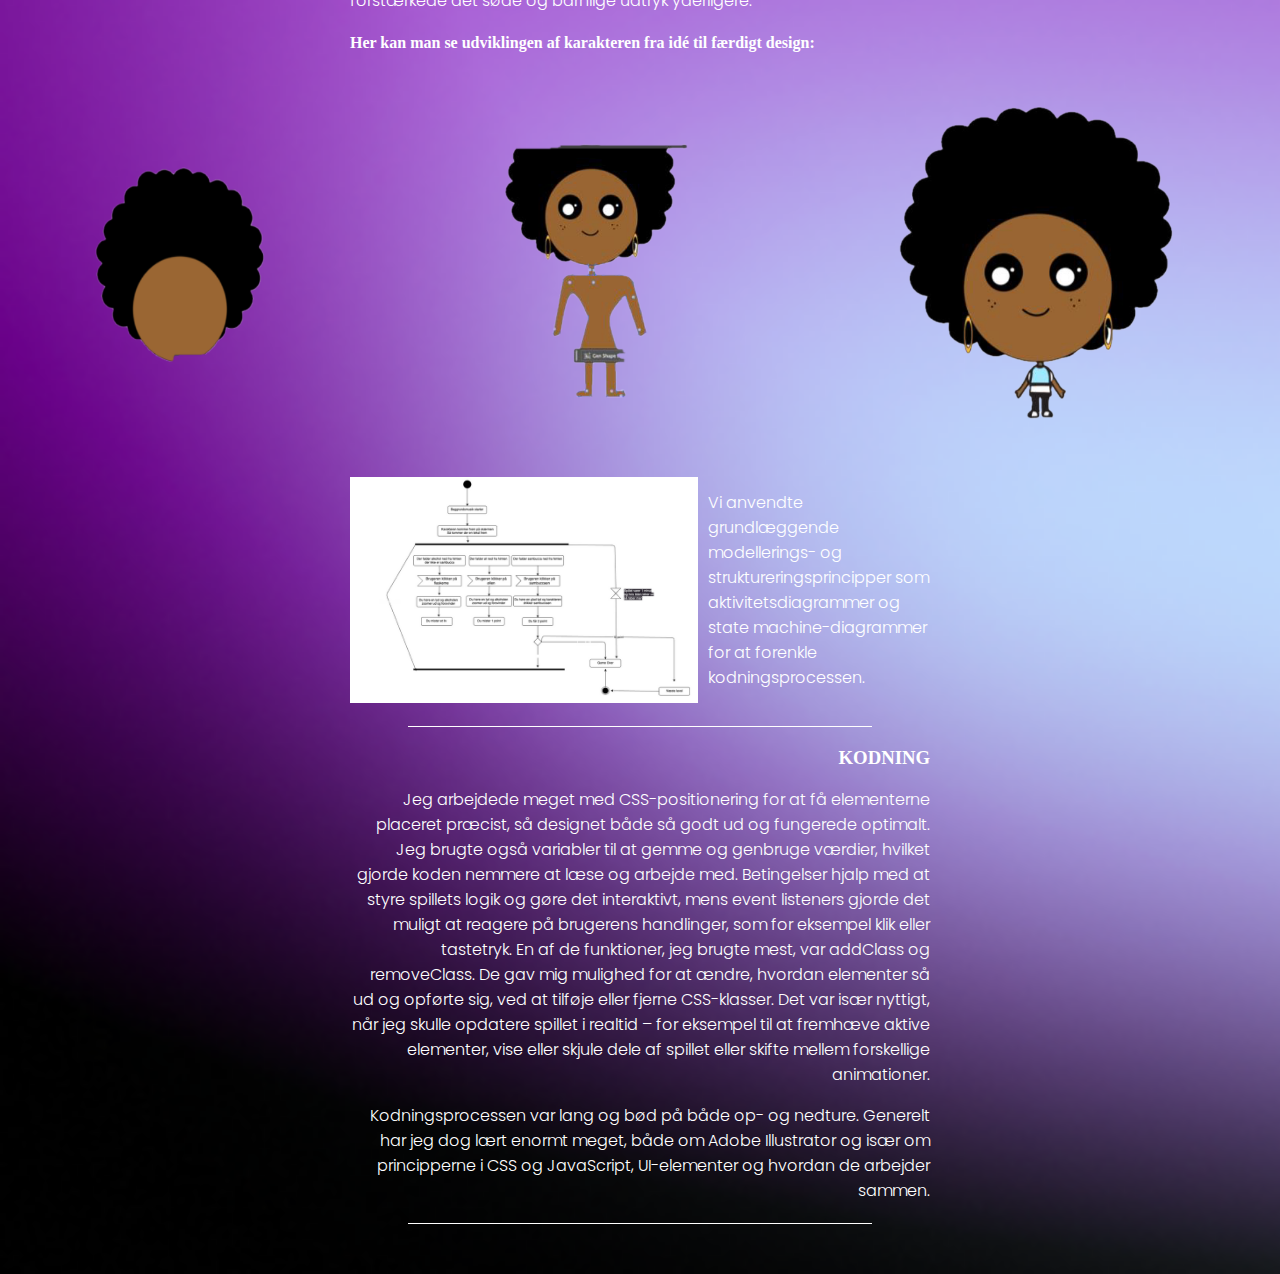
<file: site/tema04.html>
<!DOCTYPE html>
<html lang="da">
    <head>
        <meta charset="UTF-8">
        <meta name="viewport" content="width=device-width, initial-scale=1.0">
        <title>TEMA04</title>
        <link rel="stylesheet" href="../css/layout.css">
        <link rel="stylesheet" href="../css/style.css">
    </head>
    <body class="bg04">
        <header class="header02">
            <nav>
              <ul>
                <li><a href="index.html">FORSIDE</a></li>
                <li><a href="portfolio.html">PORTFOLIO</a></li>
                <li><a href="om-mig.html">ABOUT</a></li>
              </ul>
            </nav>
        </header>

        <main>
            <h1>GRUNDLÆGGENDE ANIMATION</h1>
            <div>
                <p>
                    I dette tema blev jeg introduceret til programmeringssproget JavaScript og lærte at kombinere det med CSS-animationer for at udvikle et lille spil. Derudover arbejdede jeg med spildesignanalyse gennem teori og moderne konventioner inden for UI-elementer, figurdesign, baggrundsdesign og kompositionsteknikker. Som en del af opgaven skabte jeg mit eget spildesign baseret på moderne standarder og designede grafikken til spillet i Adobe Illustrator.
                </p>
            </div>
            <p class="p-link"><a href="https://zoewyke.dk/T04_animation/site/index.html" target="_blank" class="LINK">LINK TIL MIT SPIL</a></p>
            <a href="https://zoewyke.dk/T04_animation/site/index.html" target="_blank" class="link-wrapper">
            <div>
                <img class="tema04b container" src="../img/tema04-02.png" alt="Screenshot af min hjemmeside i tema04">
            </div>
</a>
            <p>
                Det første vi startede ud med var at lave en papirprototype af vores spil, så vi kunne få en ide om hvilken stil og hvilke elementer vi ville have med.
            </p>
            
            <div class="image-container">
                <img src="../img/papirprototype.png" alt="Billede af min papirprototype">
                <img src="../img/figur.png" alt="Billede af min karakter">
            </div>

            <h3>FIGUR OG STIL</h3>
            <p>
                Mit karakterdesign er inspireret af kawaii-stilen, som fokuserer på cuteness og bygger på designprincipperne fra “baby bias.” Dette afspejles i karakterens store, skinnende øjne, runde kinder, store pande og overdimensionerede hoved, som sammen skaber et sødt og enkelt udtryk med en stærk symmetri.
            </p>
            <p>
                Jeg valgte denne stil for at skabe en kontrast mellem det barnlige, uskyldige udtryk og spillets tema, der omhandler alkohol – en kombination, jeg synes, tilføjer humor og en interessant dimension til designet.
            </p>
            <p>
                Som processen udviklede sig, besluttede jeg mig for at fokusere endnu mere på "cuteness." Jeg fjernede detaljer og forstørrede øjne, hoved og hår, samtidig med at jeg gjorde kroppen mindre. Denne ændring forstærkede det søde og barnlige udtryk yderligere.
            </p>

            <h4>Her kan man se udviklingen af karakteren fra idé til færdigt design:</h4>
            <div class="billeder-container">
                <img src="../img/figur1.png" alt="min figur">
                <img src="../img/figur2.png" alt="min figur">
                <img src="../img/figur.png" alt="min figur">
            </div>

            <div class="image-container">
<img class="zoomable" src="../img/diagram.png" alt="Billede af mit diagram" >
           

            <p>
                Vi anvendte grundlæggende modellerings- og struktureringsprincipper som aktivitetsdiagrammer og state machine-diagrammer for at forenkle kodningsprocessen.
            </p>
        </div>
            <hr class="version3">

            <div class="brugertest">
                <h3>KODNING</h3>
                <p>
                    Jeg arbejdede meget med CSS-positionering for at få elementerne placeret præcist, så designet både så godt ud og fungerede optimalt. Jeg brugte også variabler til at gemme og genbruge værdier, hvilket gjorde koden nemmere at læse og arbejde med. Betingelser hjalp  med at styre spillets logik og gøre det interaktivt, mens event listeners gjorde det muligt at reagere på brugerens handlinger, som for eksempel klik eller tastetryk.

                    En af de funktioner, jeg brugte mest, var addClass og removeClass. De gav mig mulighed for at ændre, hvordan elementer så ud og opførte sig, ved at tilføje eller fjerne CSS-klasser. Det var især nyttigt, når jeg skulle opdatere spillet i realtid – for eksempel til at fremhæve aktive elementer, vise eller skjule dele af spillet eller skifte mellem forskellige animationer.
                </p>
                <p>
                    Kodningsprocessen var lang og bød på både op- og nedture. Generelt har jeg dog lært enormt meget, både om Adobe Illustrator og især om principperne i CSS og JavaScript, UI-elementer og hvordan de arbejder sammen.
                </p>
            </div>

            <hr class="version3">
        </main>
        <script src="../js/script.js"></script>
    </body>
</html>
</file>
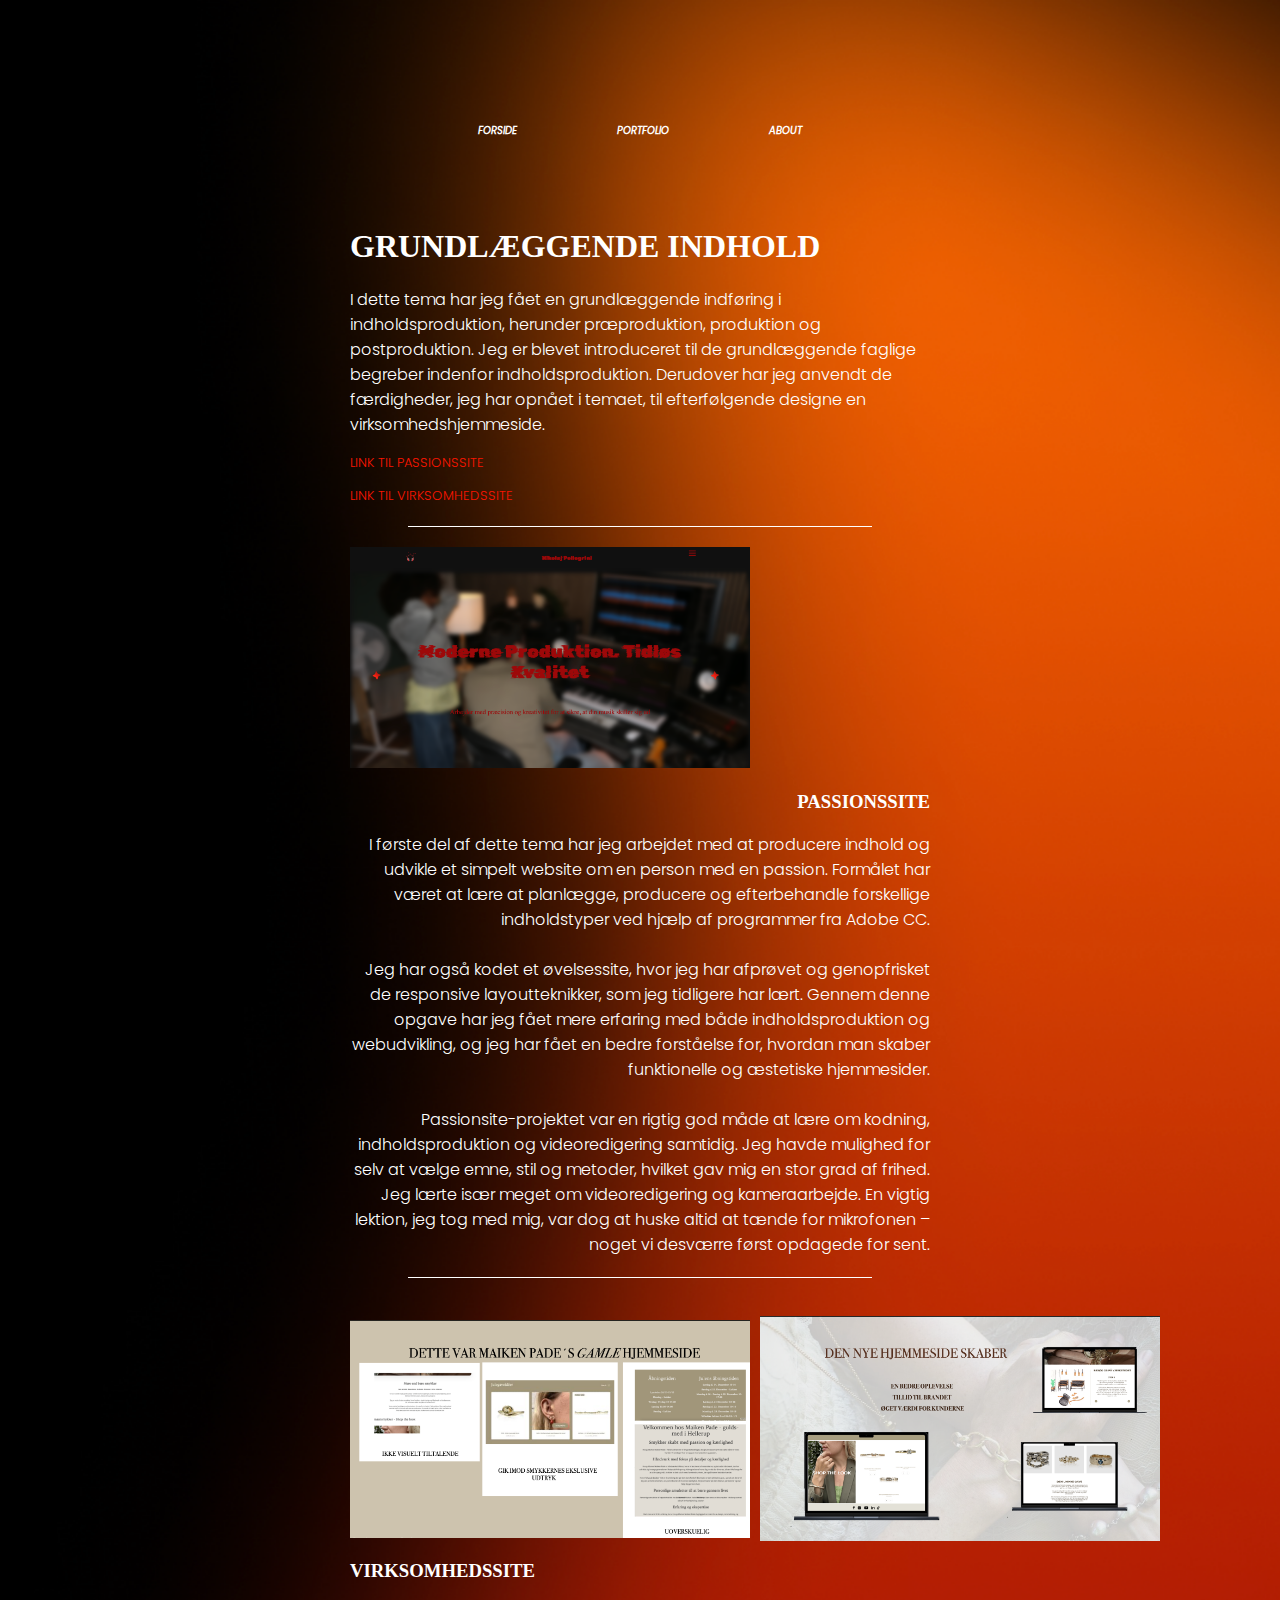
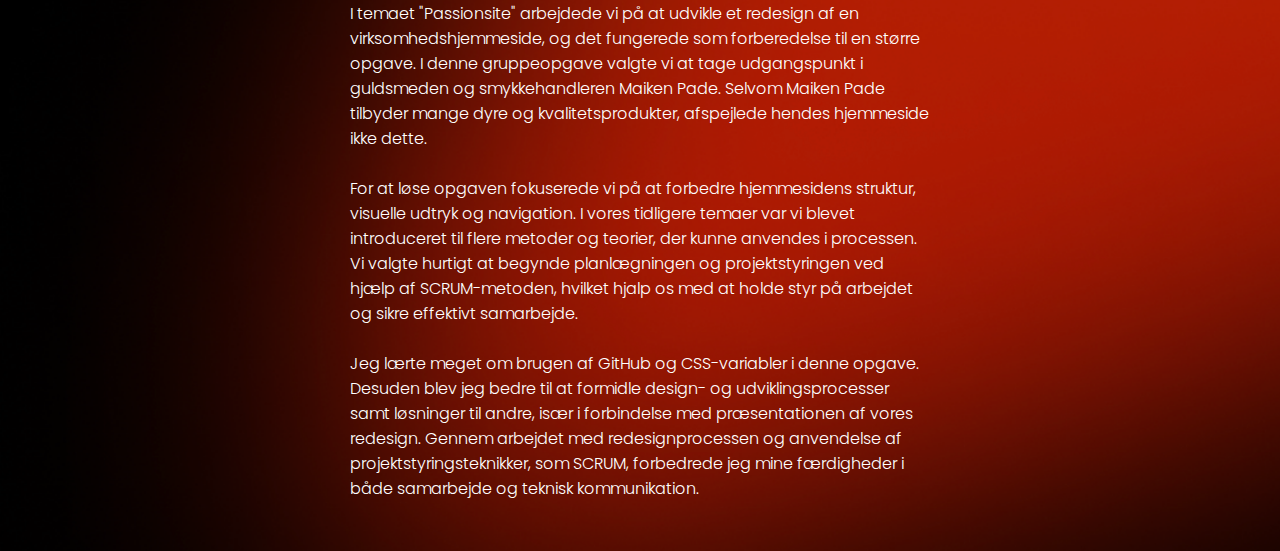
<file: site/tema05.html>
<!DOCTYPE html>
<html lang="da">
    <head>
        <meta charset="UTF-8">
        <meta name="viewport" content="width=device-width, initial-scale=1.0">
        <title>TEMA05</title>
        <link rel="stylesheet" href="../css/layout.css">
        <link rel="stylesheet" href="../css/style.css">
    </head>
    <body class="bg05">
        <header class="header02">
            <nav>
              <ul>
                <li><a href="index.html">FORSIDE</a></li>
                <li><a href="portfolio.html">PORTFOLIO</a></li>
                <li><a href="om-mig.html">ABOUT</a></li>
              </ul>
            </nav>
          </header>
          <main>
            <h1>GRUNDLÆGGENDE INDHOLD</h1>
            <div><p>
                I dette tema har jeg fået en grundlæggende indføring i indholdsproduktion, herunder præproduktion, produktion og postproduktion. Jeg er blevet introduceret til de grundlæggende faglige begreber indenfor indholdsproduktion. Derudover har jeg anvendt de færdigheder, jeg har opnået i temaet, til efterfølgende designe en virksomhedshjemmeside. </p>
        </div>
        <p class="p-link"><a href="http://zoewyke.dk/1sem/passionsite/site/index.html" target="_blank" class="LINKK">LINK TIL PASSIONSSITE</a></p>
        <p class="p-link"><a href="http://zoewyke.dk/1sem/05_indhold/virksomhedssite-main/smykkesiden.html" target="_blank" class="LINKK">LINK TIL VIRKSOMHEDSSITE</a></p>

    <hr class="version3">
    <a href="http://zoewyke.dk/1sem/passionsite/site/index.html" class="link-wrapper">
        <img class="præsentationskort container " src="../img/passiossite.png" alt="Screenshot af min passionssite">
    </a>

        <div class="brugertest">
            <h3>PASSIONSSITE</h3> 
            <p>
            I første del af dette tema har jeg arbejdet med at producere indhold og udvikle et simpelt website om en person med en passion. Formålet har været at lære at planlægge, producere og efterbehandle forskellige indholdstyper ved hjælp af programmer fra Adobe CC. 

<br>
<br>
Jeg har også kodet et øvelsessite, hvor jeg har afprøvet og genopfrisket de responsive layoutteknikker, som jeg tidligere har lært. Gennem denne opgave har jeg fået  mere erfaring med både indholdsproduktion og webudvikling, og jeg har fået en bedre forståelse for, hvordan man skaber funktionelle og æstetiske hjemmesider.
<br>
<br>
Passionsite-projektet var en rigtig god måde at lære om kodning, indholdsproduktion og videoredigering samtidig. Jeg havde mulighed for selv at vælge emne, stil og metoder, hvilket gav mig en stor grad af frihed. Jeg lærte især meget om videoredigering og kameraarbejde. En vigtig lektion, jeg tog med mig, var dog at huske altid at tænde for mikrofonen – noget vi desværre først opdagede for sent.
</p>
</div>
<hr class="version3">
<br>
<a href="http://zoewyke.dk/1sem/05_indhold/virksomhedssite-main/smykkesiden.html" class="link-wrapper">
<div class="image-container">
    <img src="../img/maikenfør.png" alt="Maiken Pade hjemmeside før" class="image">
    <img src="../img/maikenefter.png" alt="Maiken Pade hjemmeside efter" class="image">
</div>
</a>
<div class="virksomhedssite">
    <h3>VIRKSOMHEDSSITE</h3>
    <p>I temaet "Passionsite" arbejdede vi på at udvikle et redesign af en virksomhedshjemmeside, og det fungerede som forberedelse til en større opgave. I denne gruppeopgave valgte vi at tage udgangspunkt i guldsmeden og smykkehandleren Maiken Pade. Selvom Maiken Pade tilbyder mange dyre og kvalitetsprodukter, afspejlede hendes hjemmeside ikke dette.
<br>
<br>
        For at løse opgaven fokuserede vi på at forbedre hjemmesidens struktur, visuelle udtryk og navigation. I vores tidligere temaer var vi blevet introduceret til flere metoder og teorier, der kunne anvendes i processen. Vi valgte hurtigt at begynde planlægningen og projektstyringen ved hjælp af SCRUM-metoden, hvilket hjalp os med at holde styr på arbejdet og sikre effektivt samarbejde.
       <br>
       <br> 
        Jeg lærte meget om brugen af GitHub og CSS-variabler i denne opgave. Desuden blev jeg bedre til at formidle design- og udviklingsprocesser samt løsninger til andre, især i forbindelse med præsentationen af vores redesign. Gennem arbejdet med redesignprocessen og anvendelse af projektstyringsteknikker, som SCRUM, forbedrede jeg mine færdigheder i både samarbejde og teknisk kommunikation.</p>
</div>


</main>
    
</body>
</html>
</file>
<file: css/layout.css>
.grid1_1{
    display:grid;
    grid-template-columns: 1fr 1fr ;
    margin-right: 10px;
    margin-left: 15px;
}
.grid1_1 img{
    width: 100%;
    height: 100%; 
    object-fit:cover; 
}
.grid1_1 P{
    padding: 10px;
}
.iframe-wrapper {
    position: relative;
    width: 100%;
    height: 0; 
    padding-top: 56.25%;
  }
   
  iframe {
    position: absolute;
    inset: 0;
    height: 100%;
    width: 100%;
    padding-top: 10px;
  }
  .image-container {
    display: flex; 
    gap: 10px;
    justify-content: center; 
    align-items: center; 
}

.image-container img {
    max-width: 100%;
    height: auto; 
   
}
.grid-container {
    display: grid;
    gap: 0px;
    grid-template-columns: repeat(3, 1fr);
    grid-template-rows: repeat(2, auto);
    margin: 0;
    padding: 0;
}


.portrætbillede {
    width: 100%;
    height: auto;
    object-fit: cover;
    margin: 0;
    padding: 0;
}
</file>
<file: css/style.css>
body, html {
    margin: 0;
    padding: 0;
}
p{
    Font-family: poppinslight;
}
/* -------------------------Header--------------------------------------------- */
.header {
    position: absolute; 
    top: 0;
    left: 0;
    width: 100%; 
    z-index: 10; 
    display: flex;
    justify-content: space-evenly;
    align-items: center;
    background: transparent; 
    font-family: poppinsx-light;
}

.header nav ul {
    list-style: none;
    display: flex;
    margin: 0;
    padding: 0;
}

.header nav ul li {
    margin: 50px;
}

.header nav ul li a {
    text-decoration: none;
    color: white;
    font-weight: bold;
    font-size: 10px;
    position: relative; 
}

#navv a {
    color: black; 
}

.header nav a::after,
.header02 nav a::after,
.header03 nav a::after {
    content: '';
    position: absolute;
    height: 1px; 
    background: orangered;
    width: 0; 
    top: 100%; 
    left: 50%; 
    transform: translateX(-50%);
    transition: width 0.3s ease; 
    z-index: 5; 
}

.header nav a:hover::after,
.header02 nav a:hover::after,
.header03 nav a:hover::after {
    width: 150%;
}

.header03{
    top: 0;
    left: 0;
    width: 100%; 
    display: flex;
    justify-content: space-evenly;
    align-items: center;
    background: transparent; 
    position: relative;
    font-family: poppinsx-light;
}
.header03 nav ul {
    list-style: none;
    display: flex;
    padding: 0;
}

.header03 nav ul li {
    margin: 50px;
}

.header03 nav ul li a {
    text-decoration: none;
    color:#000DFC;
    font-weight: bold;
    font-size: 10px;
    position: relative
}

.header02{
    position: relative; 
    top: 0;
    left: 0;
    width: 100%; 
    display: flex;
    justify-content: space-evenly;
    align-items: center;
    z-index: 10;
    font-family: poppinsx-light;
}

.header02 nav ul {
    list-style: none;
    display: flex;
    padding: 0;
}

.header02 nav ul li {
    margin: 50px;
}

.header02 nav ul li a {
    text-decoration: none;
    color: rgb(255, 255, 255);
    font-weight: bold;
    font-size: 10px;
    position: relative; 
}

/* -----------------------SLUT Header--------------------------------------- */

/*--------------------- Hero Section ---------*/
.hero {
    height: 100vh; 
    background-image: url(../img/Forside.png);
    background-size: cover;
    display: flex;
    justify-content: center;
    align-items: center;
    text-align: center;
    padding: 0 20px; 
    color: white;
    position: relative;
    
}

.hero h1 {
    text-align: center; 
    font-size: 2.5rem; 
  
}

.hero h2 {
    margin-left: 40px; 
  
}
.content {
    opacity: 0;  
    transition: opacity 2s ease-in-out;  
   
}

/* -----------------------SLUT HERO--------------------------------------- */

/* -----------------------PORTFOLIO--------------------------------------- */
.bgport{
    background-image: url(../img/Skærmbillede\ 2025-01-05\ kl.\ 23.22.33.png);
    background-size: cover;
    background-color: black;
}

.mine{
    margin-left: 20px;
}

.projekter{
    margin-left: 75px;
}
.storh4{
   color: white;
font-weight: bolder;
}

.link-wrapper {
    text-decoration: none; 
    color: inherit; 
    display: block; 
}

.link-wrapper:hover {
    cursor: pointer; 
    opacity: 0.9; 
    transform: scale(1.02);
}

hr {
    border: none;
    border-top: 1px solid #D93829; 
    margin: 20px 0;      
    width: 80%;          
    margin-left: auto;    
    margin-right: auto; 
 color: #EDEAC7;
}

.version3 {
    border: none;
    border-top: 1px solid #ffffff; 
    margin: 20px 0;      
    width: 80%;          
    margin-left: auto;    
    margin-right: auto; 
}
.version4 {
    border: none;
    border-top: 4px solid #000000; 
    margin: 20px 0;      
    width: 80%;          
    margin-left: auto;    
    margin-right: auto; 
}
.p-projekt{
    font-size: 0.5em;
    color: white;
}

.MP{
    color: white;
    font-weight: bolder;
}

/* -----------------------TEMA01--------------------------------------- */
.bg01{
    background-image: url(../img/bgtema1.png);
    background-size: cover;
    color: white;
    background-color: black;
    margin: 20px;
}

.præsentationskort{
    width: 100%;
    
}
.p-link{
    font-size: small;
}
.zoomable {
    max-width: 100%;
    height: auto;
    transition: transform 0.3s ease, box-shadow 0.3s ease, opacity 0.3s ease; 
    cursor: pointer;
}

/* -----------------------TEMA02--------------------------------------- */
.bg02{
    background-image: url(../img/bgtema2.png);
    background-size: cover; 
    margin: 20px;
    background-color: black;
    color: #ffffff;
}

.tema02_2 img{
    width: 100%;
}

figcaption{
    font-size: smaller;
}



/* -----------------------TEMA03--------------------------------------- */
.bg03{
   background-image: url(../img/Skærmbillede\ 2025-01-05\ kl.\ 23.22.33.png);
   background-size: cover;
   margin: 20px;
   color: bisque;
   background-color: black;
}
.brugertest{
    text-align: right;
}
.custom-link {
    color: #D93829; 
    text-decoration: none; 
}

/* -----------------------TEMA04--------------------------------------- */
.bg04{
    background-image: url(../img/bgtema2.png);
    background-size: cover; 
    margin: 20px;
    background-color: black;
    color: #ffffff;
}
.tema04b{
    height: 30vh;
    width: 100%;
}
.LINK {
    color: #e11bd7; 
    text-decoration: none; 
    font-size: smaller;
}

.billeder-container {
    display: flex; 
    gap: 2px; 
    justify-content: center; 
}

.billeder-container img {
    max-width: 150px; 
    height: auto; 
}
/* -----------------------TEMA05--------------------------------------- */
.bg05{
    background-image: url(../img/Skærmbillede\ 2025-01-05\ kl.\ 23.22.33.png);
    background-size: cover; 
    margin: 20px;
    background-color: black;
    color: white;
}
.LINKK {
    color: #fa1500; 
    text-decoration: none; 
}
.responsive-video {
    width: 100%; 
    max-width: 800px; 
    height: auto; 
    display: block; 
    margin: 10px auto; 
  }
  .virksomhedssite{
    text-align: left;
  }
  
  .image-container {
    display: flex;
    justify-content: space-between; 
    gap: 10px; 
}

.image-container img {
    width: 60%; 
    height: auto; 
}
/* -----------------------ABOUT--------------------------------------- */


.bg0{
    background-color: #EDEAC7;
    color:#D93829 ;
}
.cv{
    text-align: center;
}

.beskrivendeTekst{
   margin-right: 20px;
   
}
.hero2 {
    position: relative;
    height: 80vh;
    display: flex;
    justify-content: center;
    align-items: center;
    color: #D93829;
    padding: 0 20px;
    background: url('../img/bag1.png');
    background-size: cover;
    overflow: hidden;
}

.hero2 .contentt h1 {
    font-size: 3rem; 
    margin-left: 20px;
}

.hero2 h2 {
    margin-left: 40px; 
    font-size: 3rem; 
}

.hero2 h3 {
    margin-left: 80px; 
    font-size: 3rem; 
}
.bgabout{
    padding: 0 10px;
}
/* -----------------cv-------------------*/
.bg06{
        background-image: url(../img/Skærmbillede\ 2025-01-06\ kl.\ 13.52.19.png);
        background-size: cover; 
        margin: 20px;
        color: black;
        background-color: #F8F7EF;
}
.main06{
    border: solid 4px black;
    padding: 10px;
}
/* --------font------------- */
@font-face {
    font-family: "DMS"; 
    src: url(../font/DM_Serif_Text/DMSerifText-Regular.ttf) format("truetype");
}
@font-face {
    font-family: "poppinslight"; 
    src: url(../font/Poppins/Poppins-Light.ttf) format("truetype");
}
@font-face {
    font-family: "poppinsx-light"; 
    src: url(../font/Poppins/Poppins-Italic.ttf) format("truetype");
}
  
/* -----------------MEDIA til computer-------------------*/

@media (min-width: 1200px) {
    /* -------om mig------------- */

    .hero h1{
        font-size: 5rem; 
    }
    .hero h2 {
        font-size: 3rem; 
        margin-left: 80px;
    }

    .grid-container {
        display: grid;
        gap: 1px; 
        grid-template-columns: repeat(3, 1fr);
        grid-template-rows: repeat(2, auto);
        max-width: 600px; 
    }

    .grid-container img {
        margin: 0; 
        padding: 0; 
        display: block; 
        width: 100%; 
        height: 100%; 
        object-fit: cover; 
    }

    .grid-container img:nth-child(1) {
        grid-column: 1 / span 2;
        grid-row: 1 / span 2;
    }

    .grid-container img:nth-child(2) {
        grid-column: 3 / span 1;
        grid-row: 1 / span 1;
    }

    .grid-container img:nth-child(3) {
        grid-column: 3 / span 1;
        grid-row: 2 / span 1;
    }
    .grid_1_1{
        display:grid;
        grid-template-columns: 1fr 1fr ;
        margin: 0%;
    }
    .bgabout{
        background-image: url(../img/Skærmbillede\ 2025-01-05\ kl.\ 13.44.53.png);
        background-size: cover;
        padding: 0 100px;
    }

/* ----------portfolio ---------*/

.bgport{
    background-image: url(../img/Skærmbillede\ 2025-01-05\ kl.\ 23.22.33.png);
    background-size: cover;
    margin-left: 50px;
    margin-right: 100px;

}

.MP{
    margin-left: 100px;
    font-size: x-large;
}

.bgport .grid1_1 {
    position: relative;
    left: 300px;
    padding-right: 10px;
    font-size: x-large;
  
}

.version2 {
    width: 70%;          
    margin-right: 1px;    
}
.bgport .grid1_1 div img {
    max-width: 60%;
    
}
/* ----------tema01 ---------*/

.bg01{
    padding: 0 300px;
}
.bg01 img{
    max-width: 400px;
    position: relative;
    left: 400px;
}
.iframe-wrapper {
    max-width: 1100px;
}
.brush-arrow {
    background-image: url('../img/streg.svg');
    background-size: contain;
    background-repeat: no-repeat;
    width: 1000px; 
    height: 50px;
    display: block; 
    margin-top: 60px; 
  }
  .zoomable.zoomed {
    transform: scale(2); 
    box-shadow: 0 10px 20px rgba(0, 0, 0, 0.3); 
    z-index: 1000; 
    position: fixed; 
    top: 50%; 
    left: 50%; 
    transform: translate(-50%, -50%) scale(2); 
    
}
  /* ----------tema02 ---------*/
  .bg02{
    padding: 0 300px;
}
.bg02 img{
    max-width: 400px; 
}
.kode{
    position: relative;
    left: 400px;
    bottom: 85px;
}
.scadodle-arrow {
    background-image: url('../img/pil2.svg');
    background-size: contain;
    background-repeat: no-repeat;
    width: 1000px; 
    height: 95px;
    display: block; 
    margin-top: 80px; 
  }
  /* ----------tema03 ---------*/
  .bg03{
    padding: 0 300px;
}
.præsentationskort{
    max-width: 400px;
}

.image-row {
    display: flex; 
    gap: 10px; 
    justify-content: center; 
    
}
.præsentationskort {
    max-width: 48%; 
    height: auto; 
}
  /* ----------tema04 ---------*/
  .bg04{
    padding: 0 300px;
}
.bg04 img{
    max-width: 400px; 
}
     
/* ----------tema05 ---------*/

.bg05{
    padding: 0 300px;
}
.bg05 img{
    min-width: 400px; 
    left: 30px;
}
.content-container {
    display: flex; 
    align-items: center; 
    gap: 20px; 
}

}
/* ----------------Media til tablet--------------------------- */
@media (min-width: 600px){
    .bg01, .bg02, .bg03, .bg04, .bg05{
     margin: 50px;
    }
    .main06{
        border: solid 4px black;
        padding: 10px;
        margin-right: 200px;
        margin-left: 200px;
    }
    .beskrivendeTekst  {
        text-align: center;
    }
}
/* ----------------Media til storskærm--------------------------- */
@media (min-width: 1500px) { 
    .hero2 .contentt h1 {
        font-size: 5rem; 
        margin-left: 20px;
    }
    
    .hero2 h2 {
        margin-left: 100px; 
        font-size: 5rem; 
    }
    
    .hero2 h3 {
        margin-left: 200px; 
        font-size: 5rem; 
    }
  
}
</file>
